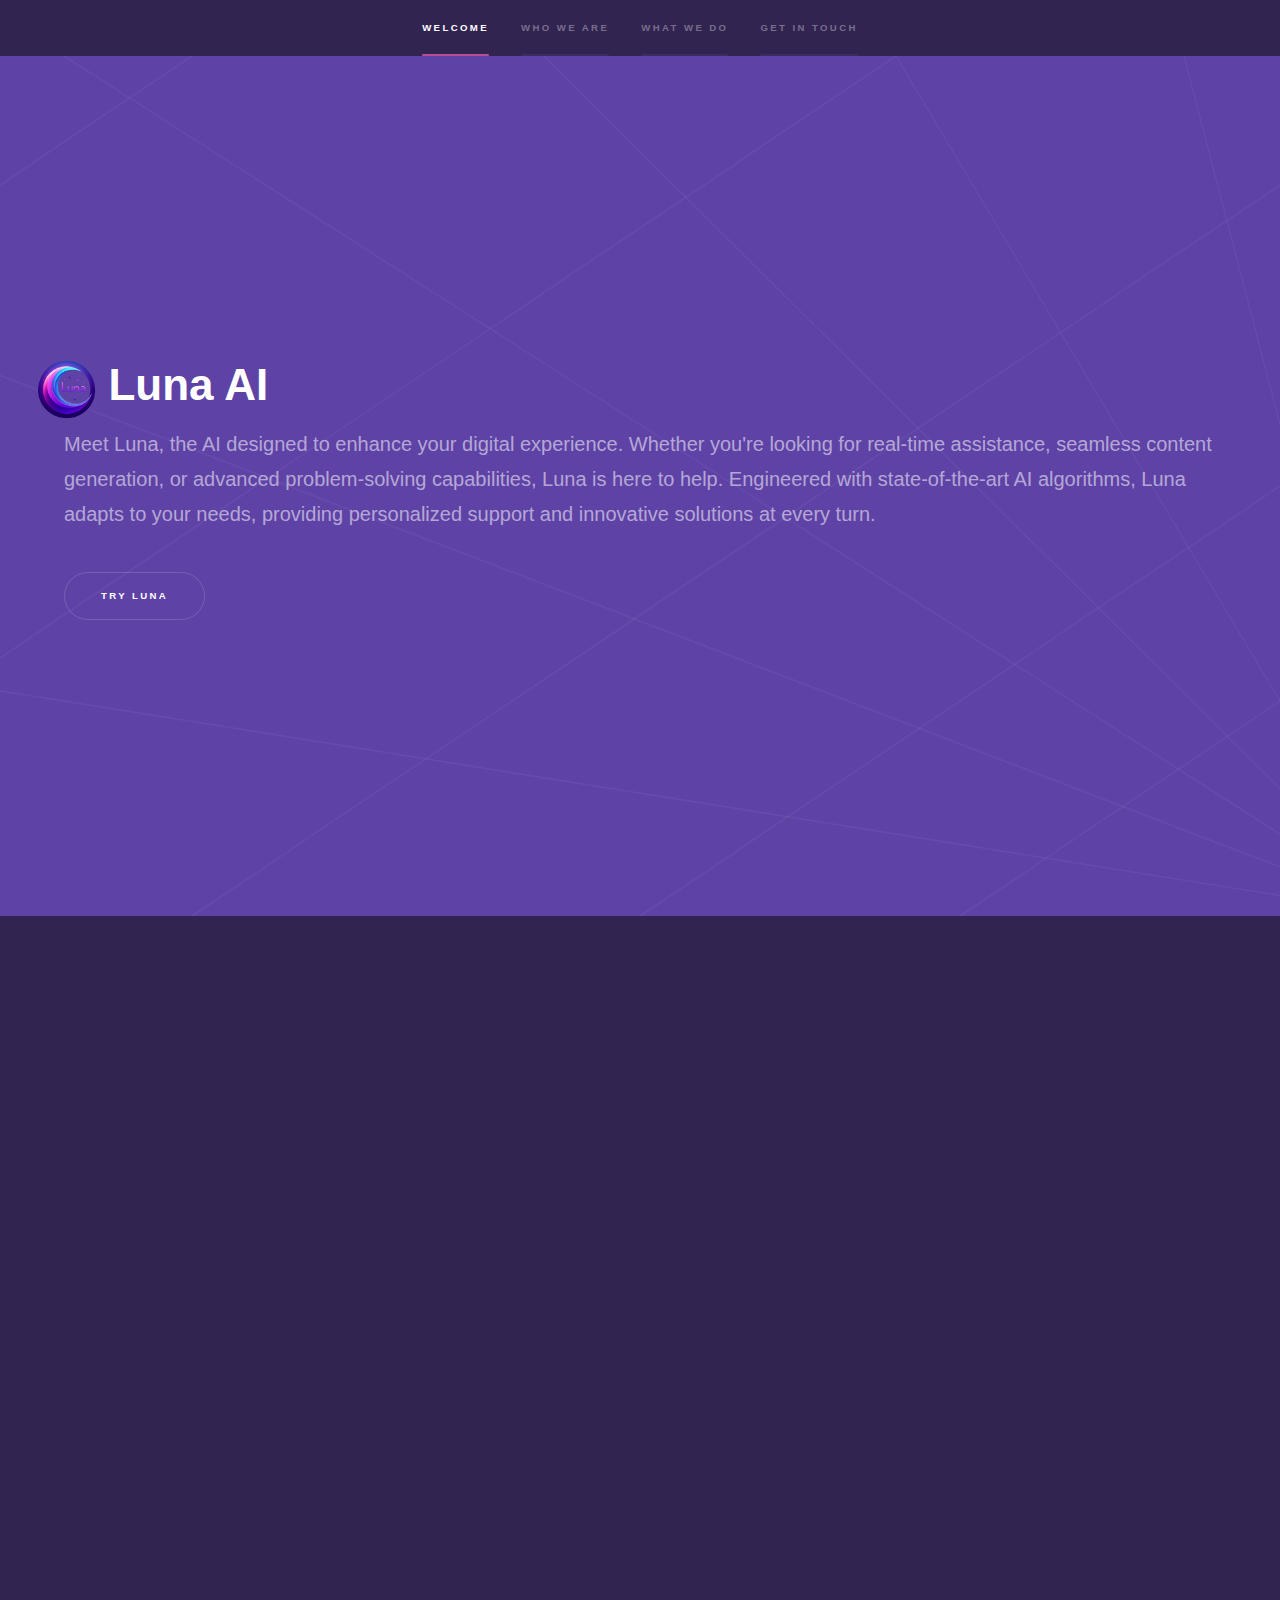
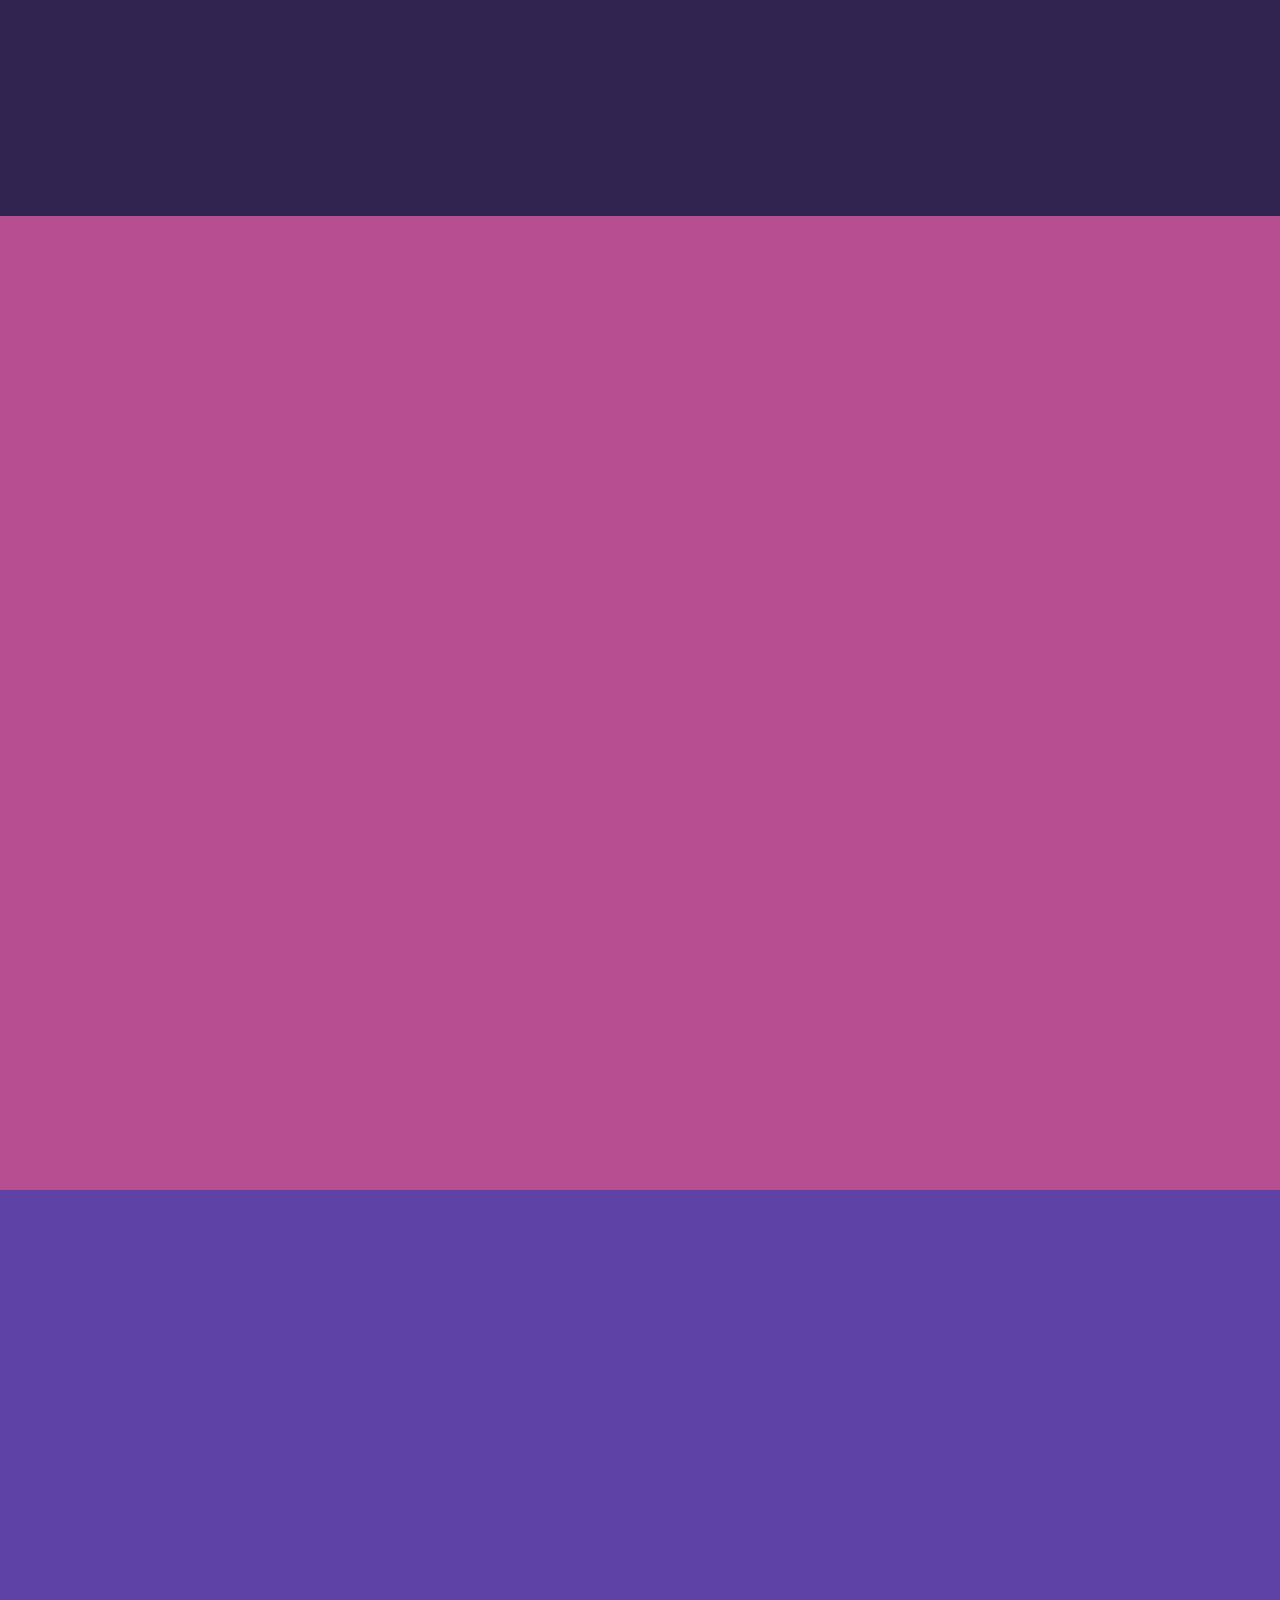
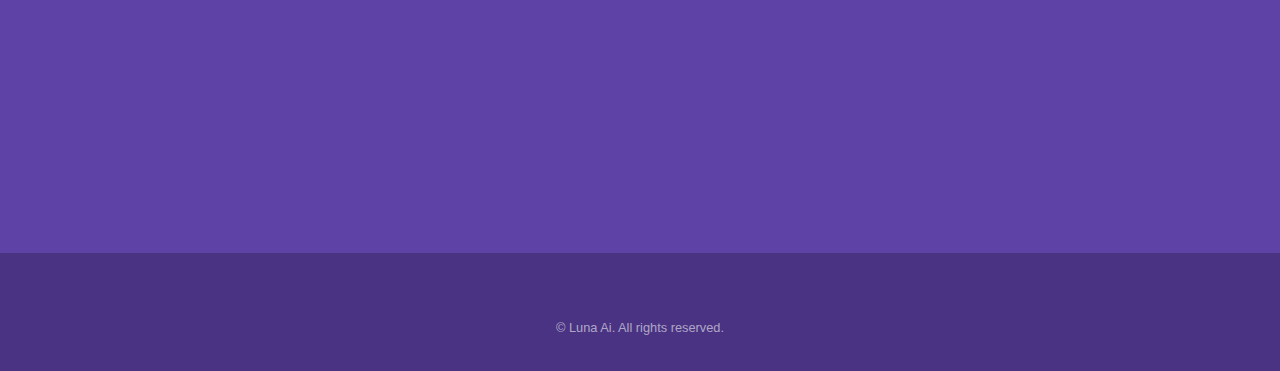
<file: index.html>
<!DOCTYPE HTML>
<html>
	<head>
		<title>Luna</title>
		<meta charset="utf-8" />
		<meta name="viewport" content="width=device-width, initial-scale=1, user-scalable=no" />
		<link rel="stylesheet" href="assets/css/main.css" />
		<noscript><link rel="stylesheet" href="assets/css/noscript.css" /></noscript>
		<link rel="icon" type="image/png" href="images/Luna_favicon.jpg" />
	</head>
	<body class="is-preload">

		<!-- Sidebar -->
			<section id="sidebar">
				<div class="inner">
					<nav>
						<ul>
							<li><a href="#intro">Welcome</a></li>
							<li><a href="#one">Who we are</a></li>
							<li><a href="#two">What we do</a></li>
							<li><a href="#three">Get in touch</a></li>
						</ul>
					</nav>
				</div>
			</section>

		<!-- Wrapper -->
			<div id="wrapper">

				<!-- Intro -->
					<section id="intro" class="wrapper style1 fullscreen fade-up">
						<div class="inner">
							<div class="inner" style="margin-left: -20px;"></div>
							<div style="display: flex; align-items: center;"></div>
							<img src="images/Luna_Main_Logo-removebg-preview.png" alt="Luna AI Logo" style="height: 75px; margin-left: -35px; vertical-align: top;">
							<h1 style="display: inline; margin: 0;">Luna AI</h1>
							<p>Meet Luna, the AI designed to enhance your digital experience. Whether you're looking for 
								real-time assistance, seamless content generation, or advanced problem-solving capabilities, 
								Luna is here to help. Engineered with state-of-the-art AI algorithms, Luna adapts to your needs, 
								providing personalized support and innovative solutions at every turn.</p>
							<ul class="actions">
								<li><a href="https://chat.thelunai.com" class="button scrolly">Try Luna</a></li>
							</ul>
						</div>
					</section>

				<!-- One -->
					<!-- <section id="one" class="wrapper style2 spotlights">
						<section>
							<a href="#" class="image"><img src="images/driven_by_innovation.webp" alt="" data-position="center center" /></a>
							<div class="content">
								<div class="inner">
									<h2>Driven by Innovation</h2>
									<p>At Luna AI, we believe in the transformative power of technology. We’re a team of creators, 
										engineers, and visionaries committed to making digital interactions smarter, faster, and more 
										intuitive. Our mission is to empower individuals and businesses by making advanced AI 
										accessible, reliable, and responsive.</p> -->
									<!-- <ul class="actions">
										<li><a href="generic.html" class="button">Learn more</a></li>
									</ul> -->
								<!-- </div>
							</div>
						</section>
						<section>
							<a href="#" class="image"><img src="images/passion_for_progress.jpg" alt="" data-position="top center" /></a>
							<div class="content">
								<div class="inner">
									<h2>A Passion for Progress</h2>
									<p>Luna AI was born from a passion for pushing boundaries. We’re dedicated to building AI 
										that goes beyond simple tasks, creating a digital companion that learns, adapts, and 
										grows with you. With Luna, we’re committed to redefining what’s possible in the world 
										of intelligent assistance.</p> -->
									<!-- <ul class="actions">
										<li><a href="generic.html" class="button">Learn more</a></li>
									</ul> -->
								<!-- </div>
							</div>
						</section>
						<section>
							<a href="#" class="image"><img src="images/bringing_Ai_to_life.jpg" alt="" data-position="25% 25%" /></a>
							<div class="content">
								<div class="inner">
									<h2>Bringing AI to Life</h2>
									<p>Our team at Luna AI is redefining what it means to have an AI assistant. More than just 
										software, Luna is built with personality, intelligence, and adaptability, designed to 
										make your life easier and more efficient. Join us as we continue to shape the future of 
										digital assistance.</p> -->
									<!-- <ul class="actions">
										<li><a href="generic.html" class="button">Learn more</a></li>
									</ul> -->
								<!-- </div>
							</div>
						</section>
					</section> -->
					
					<section id="scroll-section" class="wrapper">
						<div class="content-section overlay1">
							<div class="overlay">Driven by Innovation</div>
							<p>At Luna AI, we believe in the transformative power of technology. We’re a team of creators, engineers, and visionaries committed to making digital interactions smarter, faster, and more intuitive. Our mission is to empower individuals and businesses by making advanced AI accessible, reliable, and responsive.</p>
						</div>
					
						<div class="content-section overlay2">
							<div class="overlay">A Passion for Progress</div>
							<p>Luna AI was born from a passion for pushing boundaries. We’re dedicated to building AI that goes beyond simple tasks, creating a digital companion that learns, adapts, and grows with you. With Luna, we’re committed to redefining what’s possible in the world of intelligent assistance.</p>
						</div>
					
						<div class="content-section overlay3">
							<div class="overlay">Bringing AI to Life</div>
							<p>Our team at Luna AI is redefining what it means to have an AI assistant. More than just software, Luna is built with personality, intelligence, and adaptability, designed to make your life easier and more efficient. Join us as we continue to shape the future of digital assistance.</p>
						</div>
					</section>
					

				<!-- Two -->
					<section id="two" class="wrapper style3 fade-up">
						<div class="inner">
							<h2>What we do</h2>
							<p>At Luna AI, we go beyond traditional AI. From personalized assistance to advanced data privacy, 
								Luna is designed to be your all-in-one digital companion. Explore our core functionalities below 
								and discover how Luna is reshaping the digital experience.</p>
							<div class="features">
								<section>
									<span class="icon solid major fa-code"></span>
									<h3>Natural Language Processing</h3>
									<p>Luna understands you. Using advanced NLP techniques, Luna can comprehend context, emotions, 
										and intent, allowing for natural and meaningful interactions tailored to your needs.</p>
								</section>
								<section>
									<span class="icon solid major fa-lock"></span>
									<h3>Data Privacy and Security</h3>
									<p>Your data, your rules. Luna employs cutting-edge encryption and privacy protocols, ensuring 
										your information is safe and secure, putting you in control of your digital footprint.</p>
								</section>
								<section>
									<span class="icon solid major fa-cog"></span>
									<h3>Time-Efficient Video Analysis</h3>
									<p>Luna transforms 10 hours of intensive video review into just 50 minutes of efficient work. 
										Spend less time on routine tasks and more on impactful insights.</p>
								</section>
								<section>
									<span class="icon solid major fa-desktop"></span>
									<h3>Automated Scene Detection</h3>
									<p>Identify key scenes and moments automatically. Luna’s AI algorithms analyze content to find 
										important segments, helping you focus on what matters most.</p>
								</section>
								<section>
									<span class="icon solid major fa-link"></span>
									<h3>Advanced Object Recognition</h3>
									<p>Luna can identify objects, actions, and faces within videos, providing comprehensive analysis 
										for content creators, analysts, and businesses alike.</p>
								</section>
								<section>
									<span class="icon major fa-gem"></span>
									<h3>Intelligent Summarization</h3>
									<p>Get the full picture without the full playtime. Luna condenses long videos into concise 
										summaries, delivering the highlights while you skip the filler.</p>
								</section>
							</div>
							<!-- <ul class="actions">
								<li><a href="generic.html" class="button">Learn more</a></li>
							</ul> -->
						</div>
					</section>

				<!-- Three -->
					<section id="three" class="wrapper style1 fade-up">
						<div class="inner">
							<h2>Get in touch</h2>
							<p>We’d love to hear from you! Whether you have questions about Luna AI, need assistance, 
								or just want to explore how Luna can support your projects, feel free to reach out.</p>
							<div class="split style1">
								<section>
									<form method="post" action="https://formspree.io/f/mqakpvjr">
										<div class="fields">
											<div class="field half">
												<label for="name">Name</label>
												<input type="text" name="name" id="name" />
											</div>
											<div class="field half">
												<label for="email">Email</label>
												<input type="text" name="email" id="email" />
											</div>
											<div class="field">
												<label for="message">Message</label>
												<textarea name="message" id="message" rows="5"></textarea>
											</div>
										</div>
										<ul class="actions">
											<li><a href="" class="button submit">Send Message</a></li>
										</ul>
									</form>
								</section>
								<section>
									<ul class="contact">
										<!-- <li>
											<h3>Address</h3>
											<span>12345 Somewhere Road #654<br />
											Nashville, TN 00000-0000<br />
											USA</span>
										</li> -->
										<li>
											<h3>Email</h3>
											<a href="#">help@lunai.com</a>
										</li>
										<!-- <li>
											<h3>Phone</h3>
											<span>(000) 000-0000</span>
										</li> -->
										<li>
											<h3>Social</h3>
											<ul class="icons">
												<li><a href="#" class="icon brands fa-twitter"><span class="label">Twitter</span></a></li>
												<!-- <li><a href="#" class="icon brands fa-facebook-f"><span class="label">Facebook</span></a></li> -->
												<!-- <li><a href="#" class="icon brands fa-github"><span class="label">GitHub</span></a></li> -->
												<li><a href="#" class="icon brands fa-instagram"><span class="label">Instagram</span></a></li>
												<li><a href="#" class="icon brands fa-linkedin-in"><span class="label">LinkedIn</span></a></li>
											</ul>
										</li>
									</ul>
								</section>
							</div>
						</div>
					</section>

			</div>

		<!-- Footer -->
			<footer id="footer" class="wrapper style1-alt" style="display: flex; justify-content: center; align-items: center;">
				<div class="inner">
					<ul class="menu" style="list-style: none; padding: 0; margin: 0;">
						<li>&copy; Luna Ai. All rights reserved.</li>
					</ul>
				</div>
			</footer>

		<!-- Scripts -->
			<script src="assets/js/jquery.min.js"></script>
			<script src="assets/js/jquery.scrollex.min.js"></script>
			<script src="assets/js/jquery.scrolly.min.js"></script>
			<script src="assets/js/browser.min.js"></script>
			<script src="assets/js/breakpoints.min.js"></script>
			<script src="assets/js/util.js"></script>
			<script src="assets/js/main.js"></script>

			<script>
				window.addEventListener("scroll", () => {
					const scrollPosition = window.scrollY;
					const windowHeight = window.innerHeight;
			
					// Get all content sections
					const sections = document.querySelectorAll(".content-section");
			
					// Remove visible class from all sections
					sections.forEach(section => section.classList.remove("visible"));
			
					// Show the relevant section based on scroll position
					if (scrollPosition < windowHeight) {
						sections[0].classList.add("visible");
					} else if (scrollPosition >= windowHeight && scrollPosition < 2 * windowHeight) {
						sections[1].classList.add("visible");
					} else if (scrollPosition >= 2 * windowHeight) {
						sections[2].classList.add("visible");
					}
				});
			</script>
			

	</body>
</html>
</file>
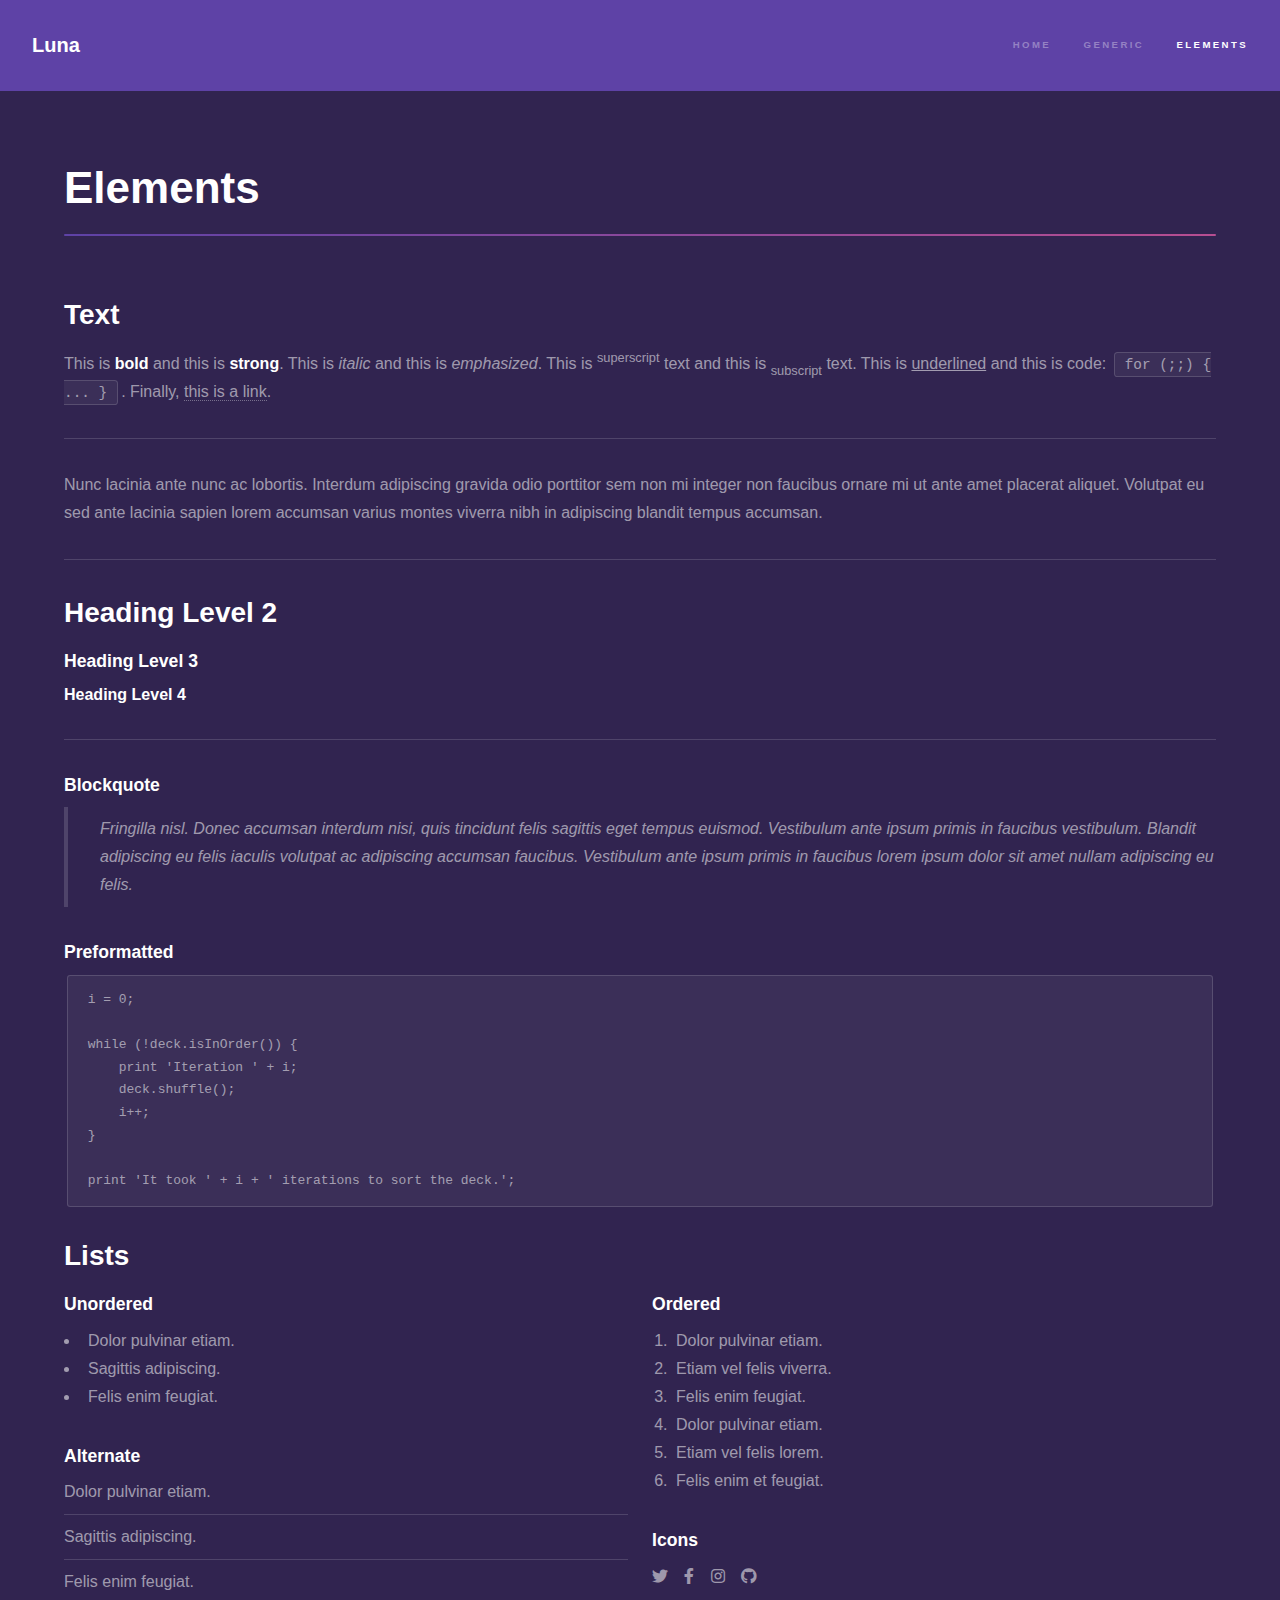
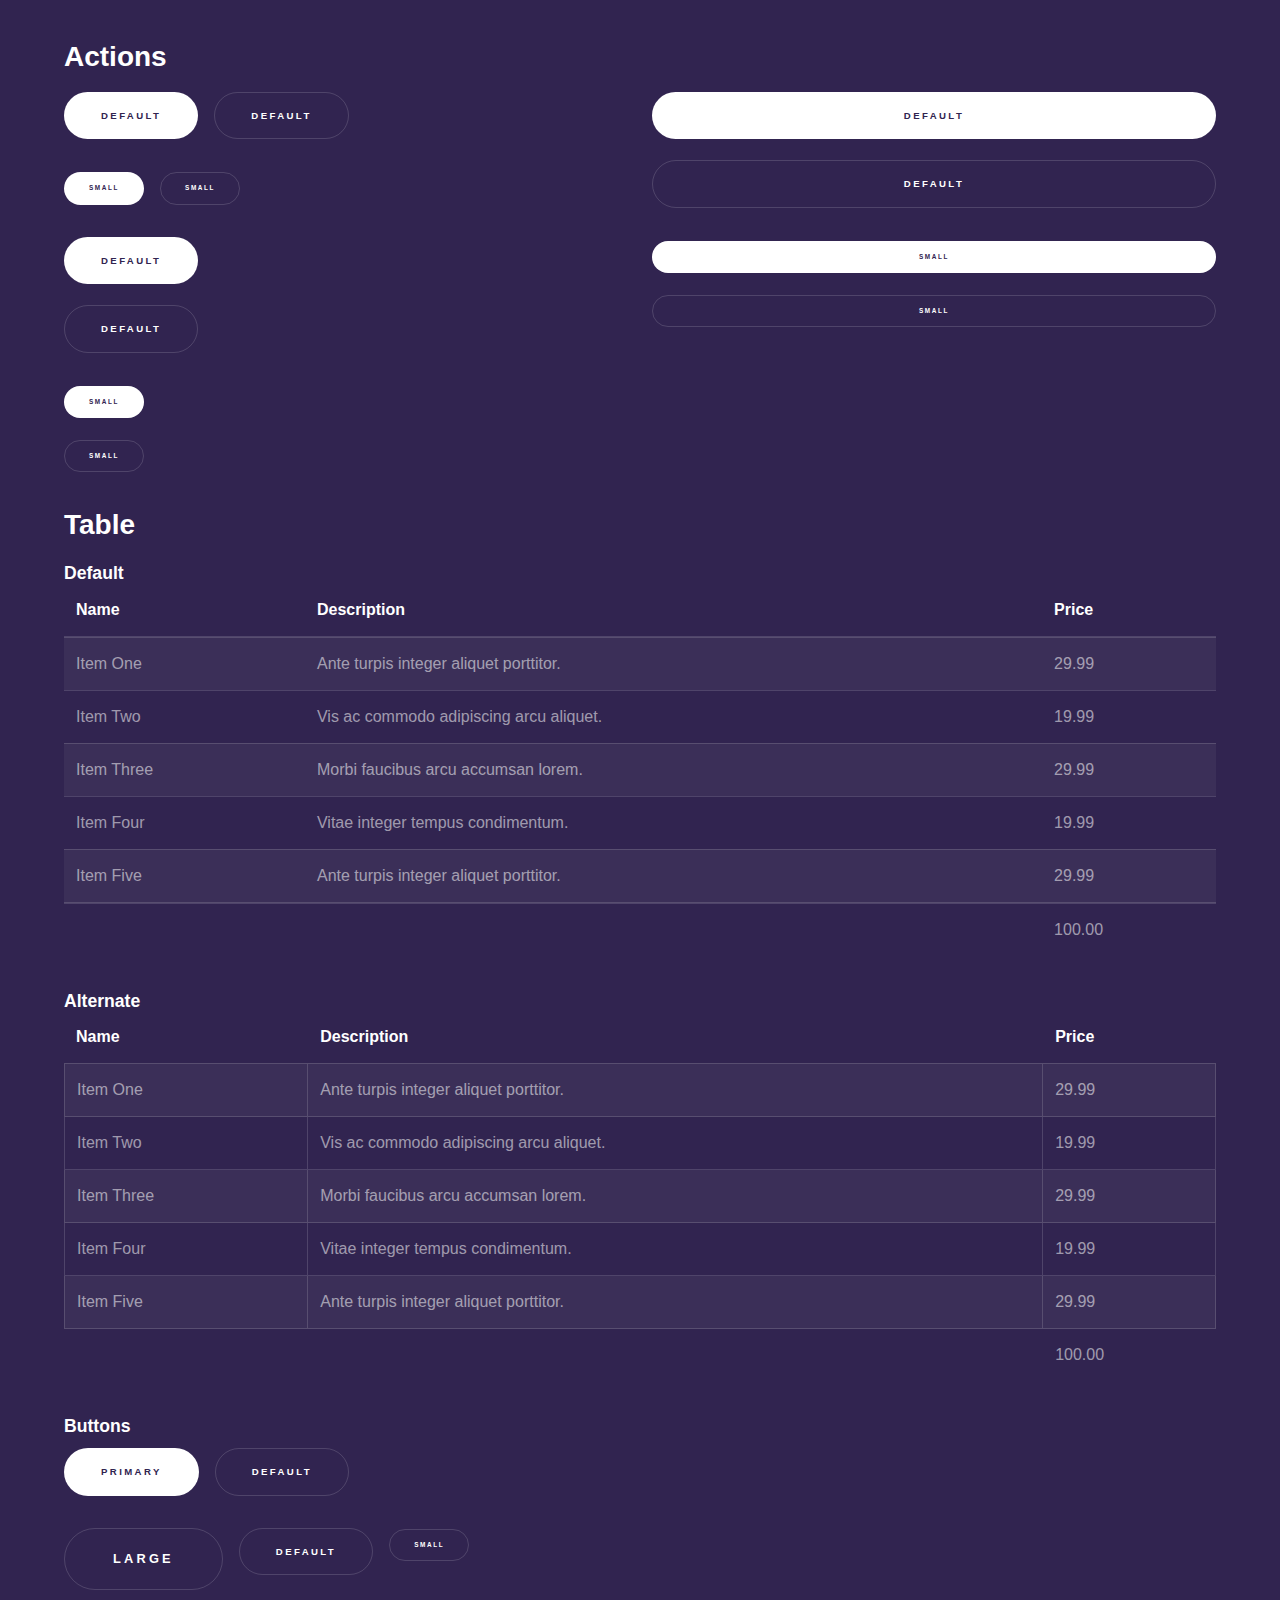
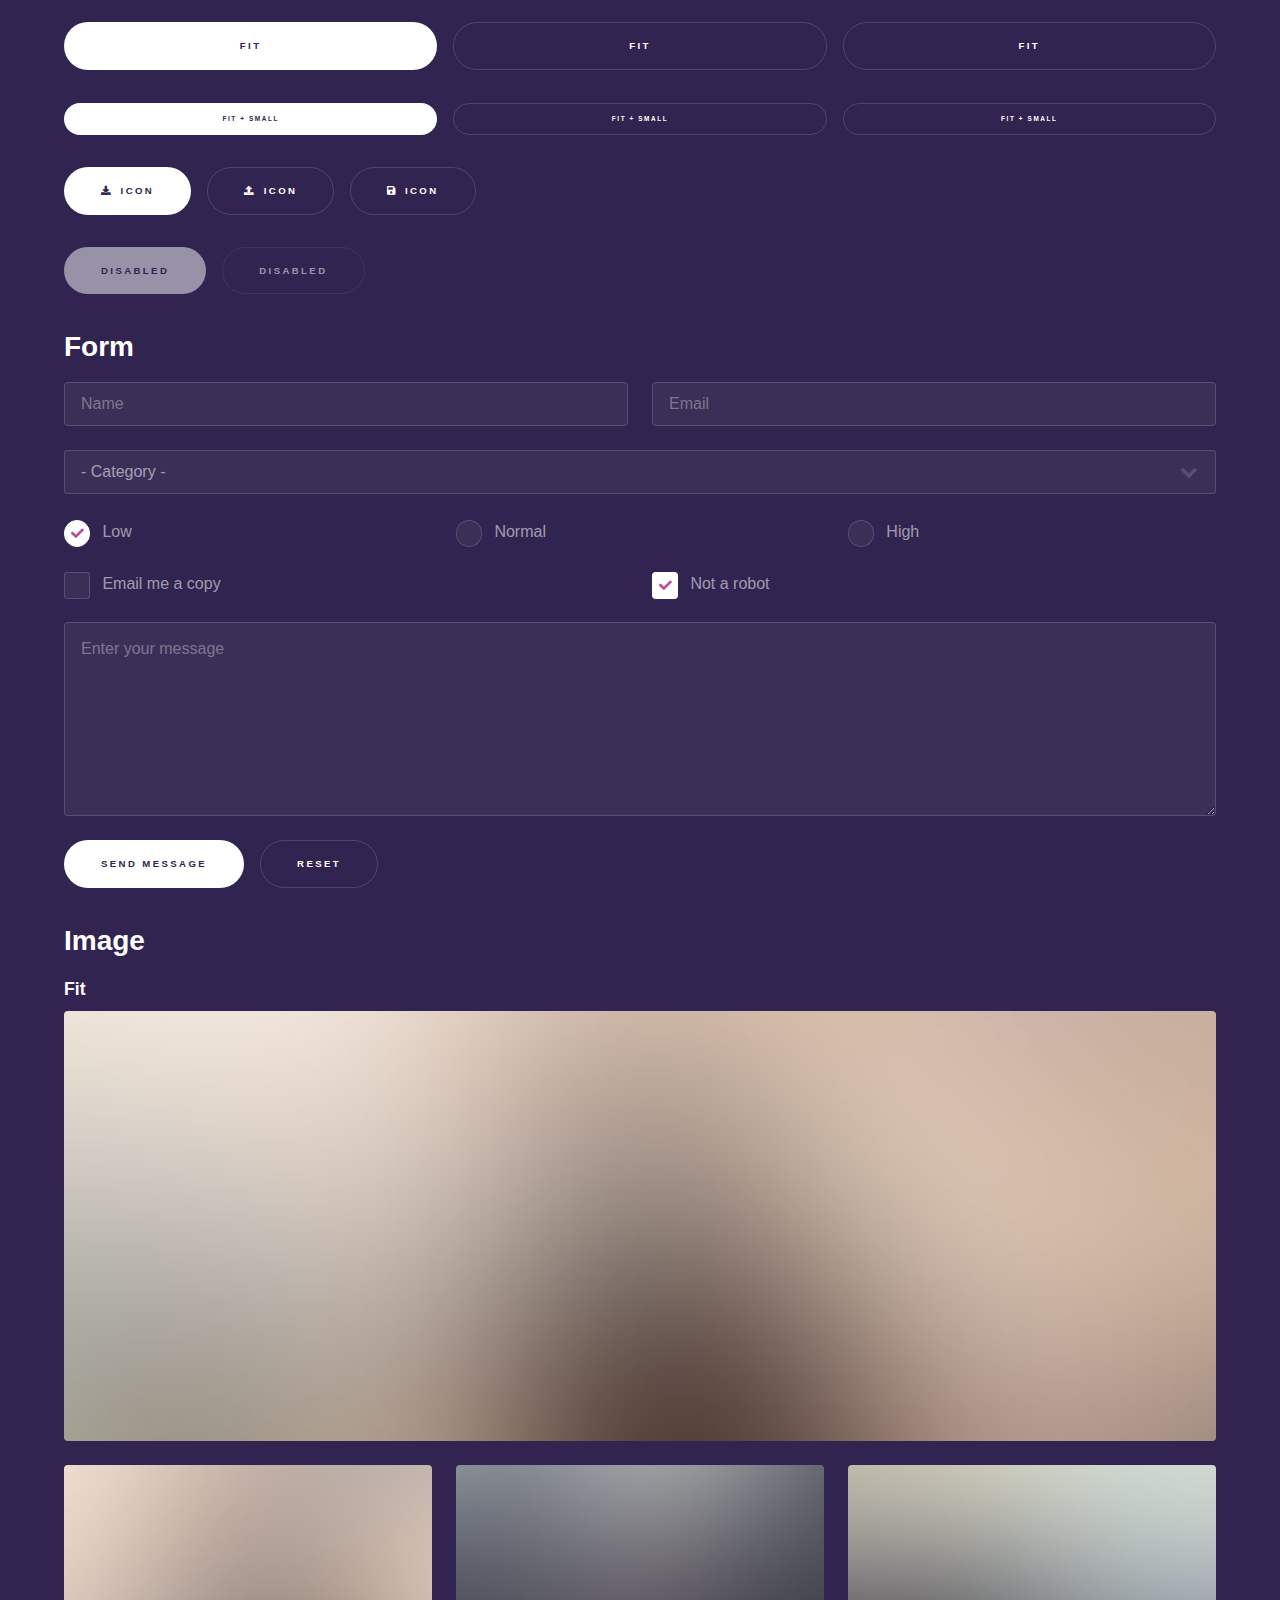
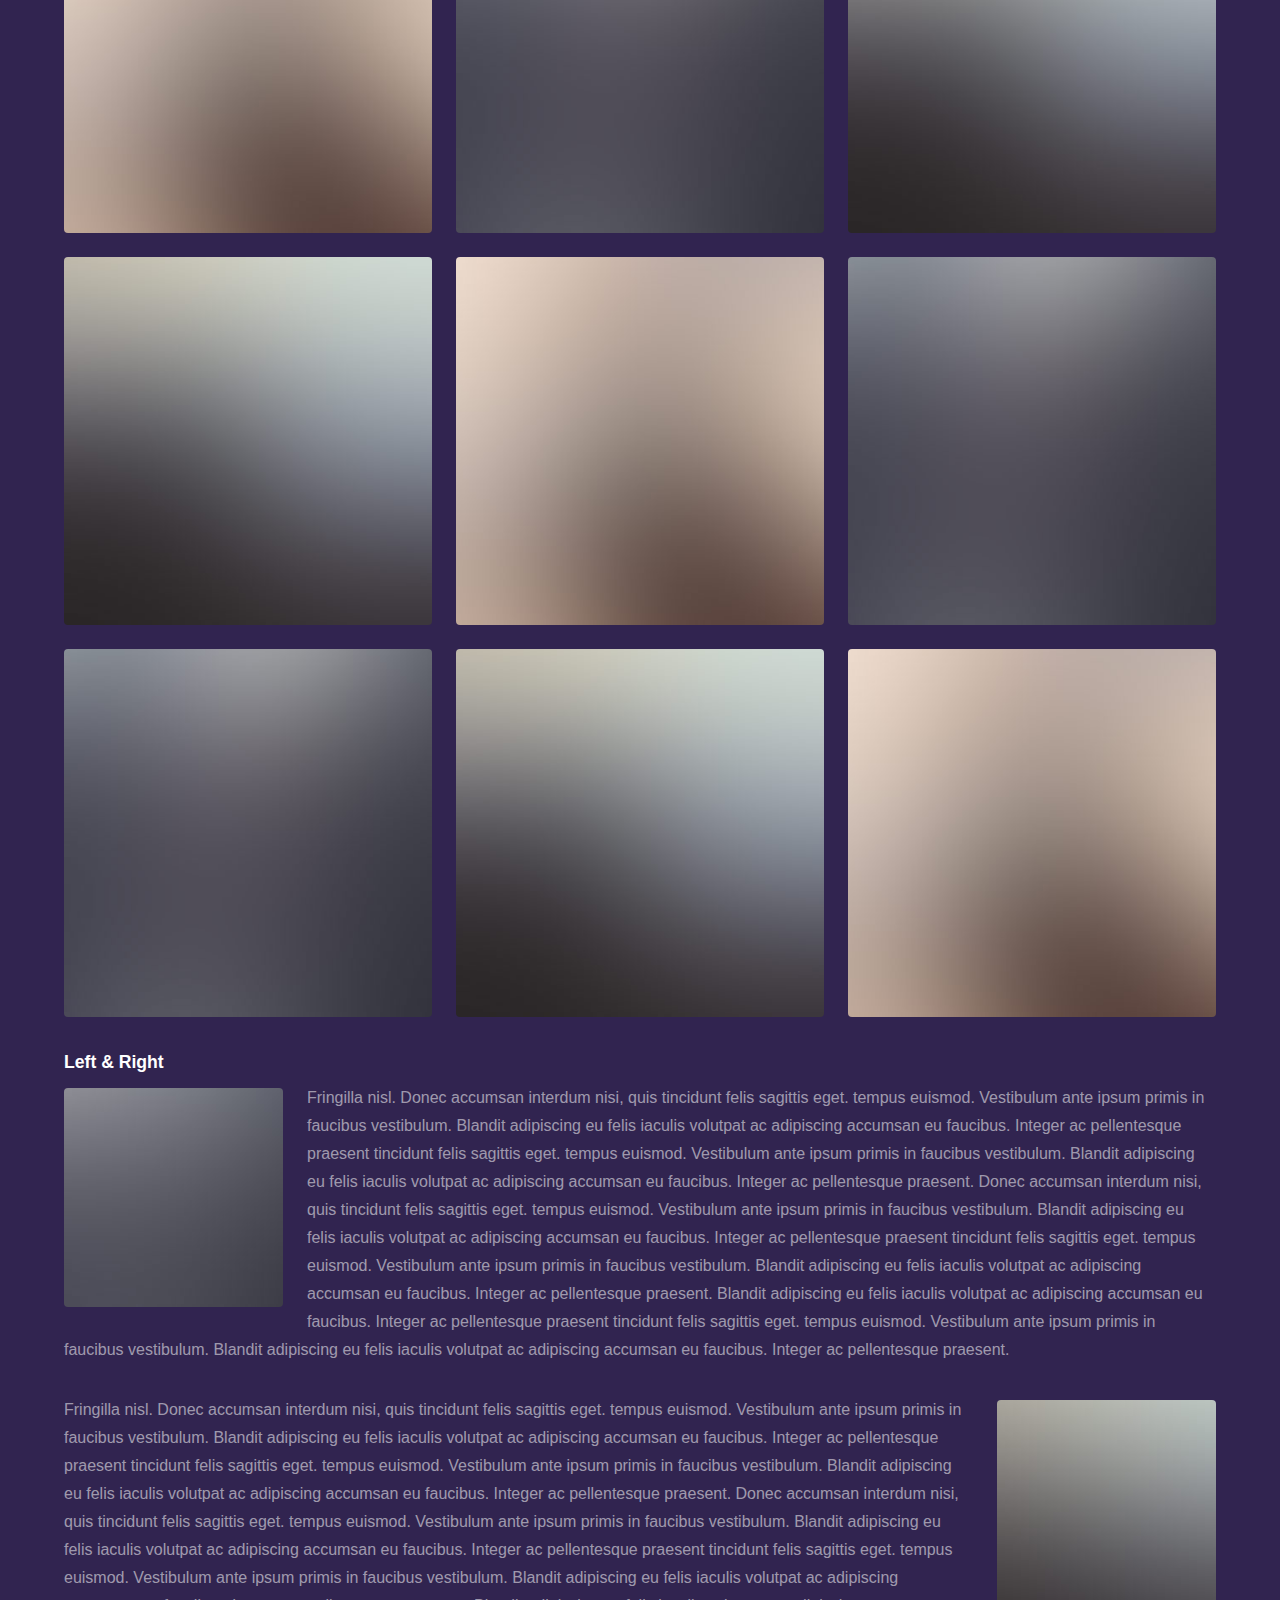
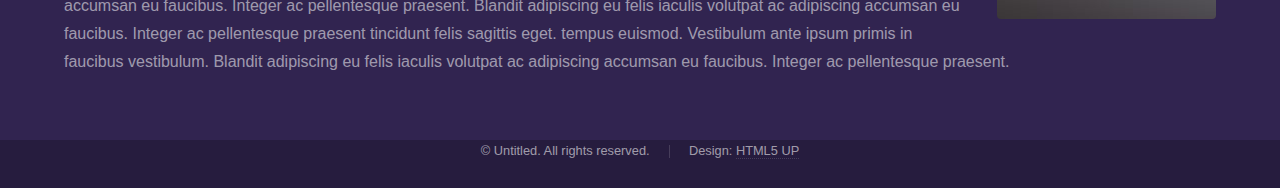
<file: elements.html>
<!DOCTYPE HTML>
<html>
	<head>
		<title>Luna</title>
		<meta charset="utf-8" />
		<meta name="viewport" content="width=device-width, initial-scale=1, user-scalable=no" />
		<link rel="stylesheet" href="assets/css/main.css" />
		<noscript><link rel="stylesheet" href="assets/css/noscript.css" /></noscript>
	</head>
	<body class="is-preload">

		<!-- Header -->
			<header id="header">
				<a href="index.html" class="title">Luna</a>
				<nav>
					<ul>
						<li><a href="index.html">Home</a></li>
						<li><a href="generic.html">Generic</a></li>
						<li><a href="elements.html"  class="active">Elements</a></li>
					</ul>
				</nav>
			</header>

		<!-- Wrapper -->
			<div id="wrapper">

				<!-- Main -->
					<section id="main" class="wrapper">
						<div class="inner">
							<h1 class="major">Elements</h1>

							<!-- Text -->
								<section>
									<h2>Text</h2>
									<p>This is <b>bold</b> and this is <strong>strong</strong>. This is <i>italic</i> and this is <em>emphasized</em>.
									This is <sup>superscript</sup> text and this is <sub>subscript</sub> text.
									This is <u>underlined</u> and this is code: <code>for (;;) { ... }</code>. Finally, <a href="#">this is a link</a>.</p>
									<hr />
									<p>Nunc lacinia ante nunc ac lobortis. Interdum adipiscing gravida odio porttitor sem non mi integer non faucibus ornare mi ut ante amet placerat aliquet. Volutpat eu sed ante lacinia sapien lorem accumsan varius montes viverra nibh in adipiscing blandit tempus accumsan.</p>
									<hr />
									<h2>Heading Level 2</h2>
									<h3>Heading Level 3</h3>
									<h4>Heading Level 4</h4>
									<hr />
									<h3>Blockquote</h3>
									<blockquote>Fringilla nisl. Donec accumsan interdum nisi, quis tincidunt felis sagittis eget tempus euismod. Vestibulum ante ipsum primis in faucibus vestibulum. Blandit adipiscing eu felis iaculis volutpat ac adipiscing accumsan faucibus. Vestibulum ante ipsum primis in faucibus lorem ipsum dolor sit amet nullam adipiscing eu felis.</blockquote>
									<h3>Preformatted</h3>
									<pre><code>i = 0;

while (!deck.isInOrder()) {
    print 'Iteration ' + i;
    deck.shuffle();
    i++;
}

print 'It took ' + i + ' iterations to sort the deck.';</code></pre>
								</section>

							<!-- Lists -->
								<section>
									<h2>Lists</h2>
									<div class="row">
										<div class="col-6 col-12-medium">
											<h3>Unordered</h3>
											<ul>
												<li>Dolor pulvinar etiam.</li>
												<li>Sagittis adipiscing.</li>
												<li>Felis enim feugiat.</li>
											</ul>
											<h3>Alternate</h3>
											<ul class="alt">
												<li>Dolor pulvinar etiam.</li>
												<li>Sagittis adipiscing.</li>
												<li>Felis enim feugiat.</li>
											</ul>
										</div>
										<div class="col-6 col-12-medium">
											<h3>Ordered</h3>
											<ol>
												<li>Dolor pulvinar etiam.</li>
												<li>Etiam vel felis viverra.</li>
												<li>Felis enim feugiat.</li>
												<li>Dolor pulvinar etiam.</li>
												<li>Etiam vel felis lorem.</li>
												<li>Felis enim et feugiat.</li>
											</ol>
											<h3>Icons</h3>
											<ul class="icons">
												<li><a href="#" class="icon brands fa-twitter"><span class="label">Twitter</span></a></li>
												<li><a href="#" class="icon brands fa-facebook-f"><span class="label">Facebook</span></a></li>
												<li><a href="#" class="icon brands fa-instagram"><span class="label">Instagram</span></a></li>
												<li><a href="#" class="icon brands fa-github"><span class="label">Github</span></a></li>
											</ul>
										</div>
									</div>
									<h2>Actions</h2>
									<div class="row">
										<div class="col-6 col-12-medium">
											<ul class="actions">
												<li><a href="#" class="button primary">Default</a></li>
												<li><a href="#" class="button">Default</a></li>
											</ul>
											<ul class="actions small">
												<li><a href="#" class="button primary small">Small</a></li>
												<li><a href="#" class="button small">Small</a></li>
											</ul>
											<ul class="actions stacked">
												<li><a href="#" class="button primary">Default</a></li>
												<li><a href="#" class="button">Default</a></li>
											</ul>
											<ul class="actions stacked">
												<li><a href="#" class="button primary small">Small</a></li>
												<li><a href="#" class="button small">Small</a></li>
											</ul>
										</div>
										<div class="col-6 col-12-medium">
											<ul class="actions stacked">
												<li><a href="#" class="button primary fit">Default</a></li>
												<li><a href="#" class="button fit">Default</a></li>
											</ul>
											<ul class="actions stacked">
												<li><a href="#" class="button primary small fit">Small</a></li>
												<li><a href="#" class="button small fit">Small</a></li>
											</ul>
										</div>
									</div>
								</section>

							<!-- Table -->
								<section>
									<h2>Table</h2>
									<h3>Default</h3>
									<div class="table-wrapper">
										<table>
											<thead>
												<tr>
													<th>Name</th>
													<th>Description</th>
													<th>Price</th>
												</tr>
											</thead>
											<tbody>
												<tr>
													<td>Item One</td>
													<td>Ante turpis integer aliquet porttitor.</td>
													<td>29.99</td>
												</tr>
												<tr>
													<td>Item Two</td>
													<td>Vis ac commodo adipiscing arcu aliquet.</td>
													<td>19.99</td>
												</tr>
												<tr>
													<td>Item Three</td>
													<td> Morbi faucibus arcu accumsan lorem.</td>
													<td>29.99</td>
												</tr>
												<tr>
													<td>Item Four</td>
													<td>Vitae integer tempus condimentum.</td>
													<td>19.99</td>
												</tr>
												<tr>
													<td>Item Five</td>
													<td>Ante turpis integer aliquet porttitor.</td>
													<td>29.99</td>
												</tr>
											</tbody>
											<tfoot>
												<tr>
													<td colspan="2"></td>
													<td>100.00</td>
												</tr>
											</tfoot>
										</table>
									</div>

									<h3>Alternate</h3>
									<div class="table-wrapper">
										<table class="alt">
											<thead>
												<tr>
													<th>Name</th>
													<th>Description</th>
													<th>Price</th>
												</tr>
											</thead>
											<tbody>
												<tr>
													<td>Item One</td>
													<td>Ante turpis integer aliquet porttitor.</td>
													<td>29.99</td>
												</tr>
												<tr>
													<td>Item Two</td>
													<td>Vis ac commodo adipiscing arcu aliquet.</td>
													<td>19.99</td>
												</tr>
												<tr>
													<td>Item Three</td>
													<td> Morbi faucibus arcu accumsan lorem.</td>
													<td>29.99</td>
												</tr>
												<tr>
													<td>Item Four</td>
													<td>Vitae integer tempus condimentum.</td>
													<td>19.99</td>
												</tr>
												<tr>
													<td>Item Five</td>
													<td>Ante turpis integer aliquet porttitor.</td>
													<td>29.99</td>
												</tr>
											</tbody>
											<tfoot>
												<tr>
													<td colspan="2"></td>
													<td>100.00</td>
												</tr>
											</tfoot>
										</table>
									</div>
								</section>

							<!-- Buttons -->
								<section>
									<h3>Buttons</h3>
									<ul class="actions">
										<li><a href="#" class="button primary">Primary</a></li>
										<li><a href="#" class="button">Default</a></li>
									</ul>
									<ul class="actions">
										<li><a href="#" class="button large">Large</a></li>
										<li><a href="#" class="button">Default</a></li>
										<li><a href="#" class="button small">Small</a></li>
									</ul>
									<ul class="actions fit">
										<li><a href="#" class="button primary fit">Fit</a></li>
										<li><a href="#" class="button fit">Fit</a></li>
										<li><a href="#" class="button fit">Fit</a></li>
									</ul>
									<ul class="actions fit small">
										<li><a href="#" class="button primary fit small">Fit + Small</a></li>
										<li><a href="#" class="button fit small">Fit + Small</a></li>
										<li><a href="#" class="button fit small">Fit + Small</a></li>
									</ul>
									<ul class="actions">
										<li><a href="#" class="button primary icon solid fa-download">Icon</a></li>
										<li><a href="#" class="button icon solid fa-upload">Icon</a></li>
										<li><a href="#" class="button icon solid fa-save">Icon</a></li>
									</ul>
									<ul class="actions">
										<li><span class="button primary disabled">Disabled</span></li>
										<li><span class="button disabled">Disabled</span></li>
									</ul>
								</section>

							<!-- Form -->
								<section>
									<h2>Form</h2>
									<form method="post" action="#">
										<div class="row gtr-uniform">
											<div class="col-6 col-12-xsmall">
												<input type="text" name="demo-name" id="demo-name" value="" placeholder="Name" />
											</div>
											<div class="col-6 col-12-xsmall">
												<input type="email" name="demo-email" id="demo-email" value="" placeholder="Email" />
											</div>
											<div class="col-12">
												<select name="demo-category" id="demo-category">
													<option value="">- Category -</option>
													<option value="1">Manufacturing</option>
													<option value="1">Shipping</option>
													<option value="1">Administration</option>
													<option value="1">Human Resources</option>
												</select>
											</div>
											<div class="col-4 col-12-small">
												<input type="radio" id="demo-priority-low" name="demo-priority" checked>
												<label for="demo-priority-low">Low</label>
											</div>
											<div class="col-4 col-12-small">
												<input type="radio" id="demo-priority-normal" name="demo-priority">
												<label for="demo-priority-normal">Normal</label>
											</div>
											<div class="col-4 col-12-small">
												<input type="radio" id="demo-priority-high" name="demo-priority">
												<label for="demo-priority-high">High</label>
											</div>
											<div class="col-6 col-12-small">
												<input type="checkbox" id="demo-copy" name="demo-copy">
												<label for="demo-copy">Email me a copy</label>
											</div>
											<div class="col-6 col-12-small">
												<input type="checkbox" id="demo-human" name="demo-human" checked>
												<label for="demo-human">Not a robot</label>
											</div>
											<div class="col-12">
												<textarea name="demo-message" id="demo-message" placeholder="Enter your message" rows="6"></textarea>
											</div>
											<div class="col-12">
												<ul class="actions">
													<li><input type="submit" value="Send Message" class="primary" /></li>
													<li><input type="reset" value="Reset" /></li>
												</ul>
											</div>
										</div>
									</form>
								</section>

							<!-- Image -->
								<section>
									<h2>Image</h2>
									<h3>Fit</h3>
									<div class="box alt">
										<div class="row gtr-uniform">
											<div class="col-12"><span class="image fit"><img src="images/pic04.jpg" alt="" /></span></div>
											<div class="col-4"><span class="image fit"><img src="images/pic01.jpg" alt="" /></span></div>
											<div class="col-4"><span class="image fit"><img src="images/pic02.jpg" alt="" /></span></div>
											<div class="col-4"><span class="image fit"><img src="images/pic03.jpg" alt="" /></span></div>
											<div class="col-4"><span class="image fit"><img src="images/pic03.jpg" alt="" /></span></div>
											<div class="col-4"><span class="image fit"><img src="images/pic01.jpg" alt="" /></span></div>
											<div class="col-4"><span class="image fit"><img src="images/pic02.jpg" alt="" /></span></div>
											<div class="col-4"><span class="image fit"><img src="images/pic02.jpg" alt="" /></span></div>
											<div class="col-4"><span class="image fit"><img src="images/pic03.jpg" alt="" /></span></div>
											<div class="col-4"><span class="image fit"><img src="images/pic01.jpg" alt="" /></span></div>
										</div>
									</div>
									<h3>Left &amp; Right</h3>
									<p><span class="image left"><img src="images/pic05.jpg" alt="" /></span>Fringilla nisl. Donec accumsan interdum nisi, quis tincidunt felis sagittis eget. tempus euismod. Vestibulum ante ipsum primis in faucibus vestibulum. Blandit adipiscing eu felis iaculis volutpat ac adipiscing accumsan eu faucibus. Integer ac pellentesque praesent tincidunt felis sagittis eget. tempus euismod. Vestibulum ante ipsum primis in faucibus vestibulum. Blandit adipiscing eu felis iaculis volutpat ac adipiscing accumsan eu faucibus. Integer ac pellentesque praesent. Donec accumsan interdum nisi, quis tincidunt felis sagittis eget. tempus euismod. Vestibulum ante ipsum primis in faucibus vestibulum. Blandit adipiscing eu felis iaculis volutpat ac adipiscing accumsan eu faucibus. Integer ac pellentesque praesent tincidunt felis sagittis eget. tempus euismod. Vestibulum ante ipsum primis in faucibus vestibulum. Blandit adipiscing eu felis iaculis volutpat ac adipiscing accumsan eu faucibus. Integer ac pellentesque praesent. Blandit adipiscing eu felis iaculis volutpat ac adipiscing accumsan eu faucibus. Integer ac pellentesque praesent tincidunt felis sagittis eget. tempus euismod. Vestibulum ante ipsum primis in faucibus vestibulum. Blandit adipiscing eu felis iaculis volutpat ac adipiscing accumsan eu faucibus. Integer ac pellentesque praesent.</p>
									<p><span class="image right"><img src="images/pic06.jpg" alt="" /></span>Fringilla nisl. Donec accumsan interdum nisi, quis tincidunt felis sagittis eget. tempus euismod. Vestibulum ante ipsum primis in faucibus vestibulum. Blandit adipiscing eu felis iaculis volutpat ac adipiscing accumsan eu faucibus. Integer ac pellentesque praesent tincidunt felis sagittis eget. tempus euismod. Vestibulum ante ipsum primis in faucibus vestibulum. Blandit adipiscing eu felis iaculis volutpat ac adipiscing accumsan eu faucibus. Integer ac pellentesque praesent. Donec accumsan interdum nisi, quis tincidunt felis sagittis eget. tempus euismod. Vestibulum ante ipsum primis in faucibus vestibulum. Blandit adipiscing eu felis iaculis volutpat ac adipiscing accumsan eu faucibus. Integer ac pellentesque praesent tincidunt felis sagittis eget. tempus euismod. Vestibulum ante ipsum primis in faucibus vestibulum. Blandit adipiscing eu felis iaculis volutpat ac adipiscing accumsan eu faucibus. Integer ac pellentesque praesent. Blandit adipiscing eu felis iaculis volutpat ac adipiscing accumsan eu faucibus. Integer ac pellentesque praesent tincidunt felis sagittis eget. tempus euismod. Vestibulum ante ipsum primis in faucibus vestibulum. Blandit adipiscing eu felis iaculis volutpat ac adipiscing accumsan eu faucibus. Integer ac pellentesque praesent.</p>
								</section>

						</div>
					</section>

			</div>

		<!-- Footer -->
			<footer id="footer" class="wrapper alt">
				<div class="inner">
					<ul class="menu">
						<li>&copy; Untitled. All rights reserved.</li><li>Design: <a href="http://html5up.net">HTML5 UP</a></li>
					</ul>
				</div>
			</footer>

		<!-- Scripts -->
			<script src="assets/js/jquery.min.js"></script>
			<script src="assets/js/jquery.scrollex.min.js"></script>
			<script src="assets/js/jquery.scrolly.min.js"></script>
			<script src="assets/js/browser.min.js"></script>
			<script src="assets/js/breakpoints.min.js"></script>
			<script src="assets/js/util.js"></script>
			<script src="assets/js/main.js"></script>

	</body>
</html>
</file>
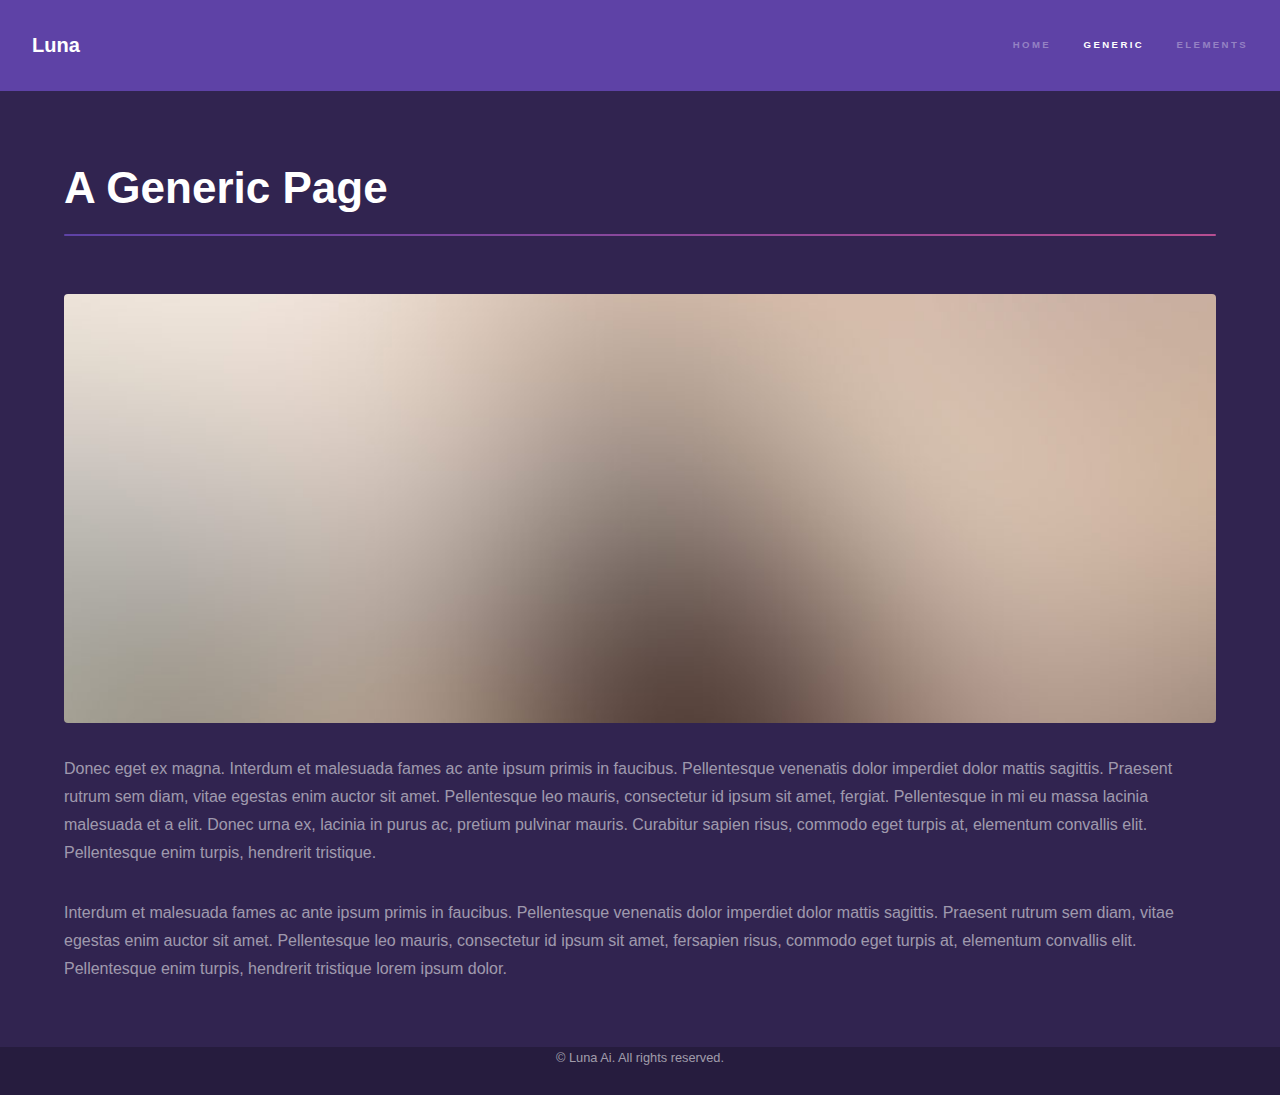
<file: generic.html>
<!DOCTYPE HTML>
<html>
	<head>
		<title>Luna</title>
		<meta charset="utf-8" />
		<meta name="viewport" content="width=device-width, initial-scale=1, user-scalable=no" />
		<link rel="stylesheet" href="assets/css/main.css" />
		<noscript><link rel="stylesheet" href="assets/css/noscript.css" /></noscript>
	</head>
	<body class="is-preload">

		<!-- Header -->
			<header id="header">
				<a href="index.html" class="title">Luna</a>
				<nav>
					<ul>
						<li><a href="index.html">Home</a></li>
						<li><a href="generic.html" class="active">Generic</a></li>
						<li><a href="elements.html">Elements</a></li>
					</ul>
				</nav>
			</header>

		<!-- Wrapper -->
			<div id="wrapper">

				<!-- Main -->
					<section id="main" class="wrapper">
						<div class="inner">
							<h1 class="major">A Generic Page</h1>
							<span class="image fit"><img src="images/pic04.jpg" alt="" /></span>
							<p>Donec eget ex magna. Interdum et malesuada fames ac ante ipsum primis in faucibus. Pellentesque venenatis dolor imperdiet dolor mattis sagittis. Praesent rutrum sem diam, vitae egestas enim auctor sit amet. Pellentesque leo mauris, consectetur id ipsum sit amet, fergiat. Pellentesque in mi eu massa lacinia malesuada et a elit. Donec urna ex, lacinia in purus ac, pretium pulvinar mauris. Curabitur sapien risus, commodo eget turpis at, elementum convallis elit. Pellentesque enim turpis, hendrerit tristique.</p>
							<p>Interdum et malesuada fames ac ante ipsum primis in faucibus. Pellentesque venenatis dolor imperdiet dolor mattis sagittis. Praesent rutrum sem diam, vitae egestas enim auctor sit amet. Pellentesque leo mauris, consectetur id ipsum sit amet, fersapien risus, commodo eget turpis at, elementum convallis elit. Pellentesque enim turpis, hendrerit tristique lorem ipsum dolor.</p>
						</div>
					</section>

			</div>

		<!-- Footer -->
			<footer id="footer" class="wrapper alt">
				<div class="inner">
					<ul class="menu">
						<li>&copy; Luna Ai. All rights reserved.</li>
					</ul>
				</div>
			</footer>

		<!-- Scripts -->
			<script src="assets/js/jquery.min.js"></script>
			<script src="assets/js/jquery.scrollex.min.js"></script>
			<script src="assets/js/jquery.scrolly.min.js"></script>
			<script src="assets/js/browser.min.js"></script>
			<script src="assets/js/breakpoints.min.js"></script>
			<script src="assets/js/util.js"></script>
			<script src="assets/js/main.js"></script>

	</body>
</html>
</file>
<file: assets/css/noscript.css>
/*
	Hyperspace by HTML5 UP
	html5up.net | @ajlkn
	Free for personal and commercial use under the CCA 3.0 license (html5up.net/license)
*/

/* Spotlights */

	.spotlights > section > .image:before {
		opacity: 0 !important;
	}

	.spotlights > section > .content > .inner {
		-moz-transform: none !important;
		-webkit-transform: none !important;
		-ms-transform: none !important;
		transform: none !important;
		opacity: 1 !important;
	}

/* Wrapper */

	.wrapper > .inner {
		opacity: 1 !important;
		-moz-transform: none !important;
		-webkit-transform: none !important;
		-ms-transform: none !important;
		transform: none !important;
	}

/* Sidebar */

	#sidebar > .inner {
		opacity: 1 !important;
	}

	#sidebar nav > ul > li {
		-moz-transform: none !important;
		-webkit-transform: none !important;
		-ms-transform: none !important;
		transform: none !important;
		opacity: 1 !important;
	}
</file>
<file: assets/css/main.css>
@import url(fontawesome-all.min.css);

html, body, div, span, applet, object,
iframe, h1, h2, h3, h4, h5, h6, p, blockquote,
pre, a, abbr, acronym, address, big, cite,
code, del, dfn, em, img, ins, kbd, q, s, samp,
small, strike, strong, sub, sup, tt, var, b,
u, i, center, dl, dt, dd, ol, ul, li, fieldset,
form, label, legend, table, caption, tbody,
tfoot, thead, tr, th, td, article, aside,
canvas, details, embed, figure, figcaption,
footer, header, hgroup, menu, nav, output, ruby,
section, summary, time, mark, audio, video {
	margin: 0;
	padding: 0;
	border: 0;
	font-size: 100%;
	font: inherit;
	vertical-align: baseline;}

article, aside, details, figcaption, figure,
footer, header, hgroup, menu, nav, section {
	display: block;}

body {
	line-height: 1;
}

ol, ul {
	list-style: none;
}

blockquote, q {
	quotes: none;
}

	blockquote:before, blockquote:after, q:before, q:after {
		content: '';
		content: none;
	}

table {
	border-collapse: collapse;
	border-spacing: 0;
}

body {
	-webkit-text-size-adjust: none;
}

mark {
	background-color: transparent;
	color: inherit;
}

input::-moz-focus-inner {
	border: 0;
	padding: 0;
}

input, select, textarea {
	-moz-appearance: none;
	-webkit-appearance: none;
	-ms-appearance: none;
	appearance: none;
}

/* Basic */

	@-ms-viewport {
		width: device-width;
	}

	body {
		-ms-overflow-style: scrollbar;
	}

	@media screen and (max-width: 480px) {

		html, body {
			min-width: 320px;
		}

	}

	html {
		box-sizing: border-box;
	}

	*, *:before, *:after {
		box-sizing: inherit;
	}

	body {
		background: #312450;
	}

		body.is-preload *, body.is-preload *:before, body.is-preload *:after {
			-moz-animation: none !important;
			-webkit-animation: none !important;
			-ms-animation: none !important;
			animation: none !important;
			-moz-transition: none !important;
			-webkit-transition: none !important;
			-ms-transition: none !important;
			transition: none !important;
		}

/* Type */

	body, input, select, textarea {
		color: rgba(255, 255, 255, 0.55);
		font-family: Arial, Helvetica, sans-serif;
		font-size: 16.5pt;
		font-weight: normal;
		line-height: 1.75;
	}

		@media screen and (max-width: 1680px) {

			body, input, select, textarea {
				font-size: 13pt;
			}

		}

		@media screen and (max-width: 1280px) {

			body, input, select, textarea {
				font-size: 12pt;
			}

		}

		@media screen and (max-width: 360px) {

			body, input, select, textarea {
				font-size: 11pt;
			}

		}

	a {
		-moz-transition: color 0.2s ease, border-bottom-color 0.2s ease;
		-webkit-transition: color 0.2s ease, border-bottom-color 0.2s ease;
		-ms-transition: color 0.2s ease, border-bottom-color 0.2s ease;
		transition: color 0.2s ease, border-bottom-color 0.2s ease;
		border-bottom: dotted 1px rgba(255, 255, 255, 0.35);
		color: inherit;
		text-decoration: none;
	}

		a:hover {
			border-bottom-color: transparent;
			color: #ffffff;
		}

	strong, b {
		color: #ffffff;
		font-weight: bold;
	}

	em, i {
		font-style: italic;
	}

	p {
		margin: 0 0 2em 0;
	}

	h1, h2, h3, h4, h5, h6 {
		color: #ffffff;
		font-weight: bold;
		line-height: 1.5;
		margin: 0 0 0.5em 0;
	}

		h1 a, h2 a, h3 a, h4 a, h5 a, h6 a {
			color: inherit;
			text-decoration: none;
		}

	h1 {
		font-size: 2.75em;
	}

		h1.major {
			margin: 0 0 1.3em 0;
			position: relative;
			padding-bottom: 0.35em;
		}

			h1.major:after {
				background-image: -moz-linear-gradient(to right, #5e42a6, #b74e91);
				background-image: -webkit-linear-gradient(to right, #5e42a6, #b74e91);
				background-image: -ms-linear-gradient(to right, #5e42a6, #b74e91);
				background-image: linear-gradient(to right, #5e42a6, #b74e91);
				-moz-transition: max-width 0.2s ease;
				-webkit-transition: max-width 0.2s ease;
				-ms-transition: max-width 0.2s ease;
				transition: max-width 0.2s ease;
				border-radius: 0.2em;
				bottom: 0;
				content: '';
				height: 0.05em;
				position: absolute;
				right: 0;
				width: 100%;
			}

	h2 {
		font-size: 1.75em;
	}

	h3 {
		font-size: 1.1em;
	}

	h4 {
		font-size: 1em;
	}

	h5 {
		font-size: 0.8em;
	}

	h6 {
		font-size: 0.6em;
	}

	@media screen and (max-width: 736px) {

		h1 {
			font-size: 2em;
		}

		h2 {
			font-size: 1.25em;
		}

		h3 {
			font-size: 1em;
		}

		h4 {
			font-size: 0.8em;
		}

		h5 {
			font-size: 0.6em;
		}

		h6 {
			font-size: 0.6em;
		}

	}

	sub {
		font-size: 0.8em;
		position: relative;
		top: 0.5em;
	}

	sup {
		font-size: 0.8em;
		position: relative;
		top: -0.5em;
	}

	blockquote {
		border-left: solid 4px rgba(255, 255, 255, 0.15);
		font-style: italic;
		margin: 0 0 2em 0;
		padding: 0.5em 0 0.5em 2em;
	}

	code {
		background: rgba(255, 255, 255, 0.05);
		border-radius: 0.25em;
		border: solid 1px rgba(255, 255, 255, 0.15);
		font-family: "Courier New", monospace;
		font-size: 0.9em;
		margin: 0 0.25em;
		padding: 0.25em 0.65em;
	}

	pre {
		-webkit-overflow-scrolling: touch;
		font-family: "Courier New", monospace;
		font-size: 0.9em;
		margin: 0 0 2em 0;
	}

		pre code {
			display: block;
			line-height: 1.75em;
			padding: 1em 1.5em;
			overflow-x: auto;
		}

	hr {
		border: 0;
		border-bottom: solid 1px rgba(255, 255, 255, 0.15);
		margin: 2em 0;
	}

		hr.major {
			margin: 3em 0;
		}

	.align-left {
		text-align: left;
	}

	.align-center {
		text-align: center;
	}

	.align-right {
		text-align: right;
	}

/* Row */

	.row {
		display: flex;
		flex-wrap: wrap;
		box-sizing: border-box;
		align-items: stretch;
	}

		.row > * {
			box-sizing: border-box;
		}

		.row.gtr-uniform > * > :last-child {
			margin-bottom: 0;
		}

		.row.aln-left {
			justify-content: flex-start;
		}

		.row.aln-center {
			justify-content: center;
		}

		.row.aln-right {
			justify-content: flex-end;
		}

		.row.aln-top {
			align-items: flex-start;
		}

		.row.aln-middle {
			align-items: center;
		}

		.row.aln-bottom {
			align-items: flex-end;
		}

		.row > .imp {
			order: -1;
		}

		.row > .col-1 {
			width: 8.33333%;
		}

		.row > .off-1 {
			margin-left: 8.33333%;
		}

		.row > .col-2 {
			width: 16.66667%;
		}

		.row > .off-2 {
			margin-left: 16.66667%;
		}

		.row > .col-3 {
			width: 25%;
		}

		.row > .off-3 {
			margin-left: 25%;
		}

		.row > .col-4 {
			width: 33.33333%;
		}

		.row > .off-4 {
			margin-left: 33.33333%;
		}

		.row > .col-5 {
			width: 41.66667%;
		}

		.row > .off-5 {
			margin-left: 41.66667%;
		}

		.row > .col-6 {
			width: 50%;
		}

		.row > .off-6 {
			margin-left: 50%;
		}

		.row > .col-7 {
			width: 58.33333%;
		}

		.row > .off-7 {
			margin-left: 58.33333%;
		}

		.row > .col-8 {
			width: 66.66667%;
		}

		.row > .off-8 {
			margin-left: 66.66667%;
		}

		.row > .col-9 {
			width: 75%;
		}

		.row > .off-9 {
			margin-left: 75%;
		}

		.row > .col-10 {
			width: 83.33333%;
		}

		.row > .off-10 {
			margin-left: 83.33333%;
		}

		.row > .col-11 {
			width: 91.66667%;
		}

		.row > .off-11 {
			margin-left: 91.66667%;
		}

		.row > .col-12 {
			width: 100%;
		}

		.row > .off-12 {
			margin-left: 100%;
		}

		.row.gtr-0 {
			margin-top: 0;
			margin-left: 0em;
		}

			.row.gtr-0 > * {
				padding: 0 0 0 0em;
			}

			.row.gtr-0.gtr-uniform {
				margin-top: 0em;
			}

				.row.gtr-0.gtr-uniform > * {
					padding-top: 0em;
				}

		.row.gtr-25 {
			margin-top: 0;
			margin-left: -0.375em;
		}

			.row.gtr-25 > * {
				padding: 0 0 0 0.375em;
			}

			.row.gtr-25.gtr-uniform {
				margin-top: -0.375em;
			}

				.row.gtr-25.gtr-uniform > * {
					padding-top: 0.375em;
				}

		.row.gtr-50 {
			margin-top: 0;
			margin-left: -0.75em;
		}

			.row.gtr-50 > * {
				padding: 0 0 0 0.75em;
			}

			.row.gtr-50.gtr-uniform {
				margin-top: -0.75em;
			}

				.row.gtr-50.gtr-uniform > * {
					padding-top: 0.75em;
				}

		.row {
			margin-top: 0;
			margin-left: -1.5em;
		}

			.row > * {
				padding: 0 0 0 1.5em;
			}

			.row.gtr-uniform {
				margin-top: -1.5em;
			}

				.row.gtr-uniform > * {
					padding-top: 1.5em;
				}

		.row.gtr-150 {
			margin-top: 0;
			margin-left: -2.25em;
		}

			.row.gtr-150 > * {
				padding: 0 0 0 2.25em;
			}

			.row.gtr-150.gtr-uniform {
				margin-top: -2.25em;
			}

				.row.gtr-150.gtr-uniform > * {
					padding-top: 2.25em;
				}

		.row.gtr-200 {
			margin-top: 0;
			margin-left: -3em;
		}

			.row.gtr-200 > * {
				padding: 0 0 0 3em;
			}

			.row.gtr-200.gtr-uniform {
				margin-top: -3em;
			}

				.row.gtr-200.gtr-uniform > * {
					padding-top: 3em;
				}

		@media screen and (max-width: 1680px) {

			.row {
				display: flex;
				flex-wrap: wrap;
				box-sizing: border-box;
				align-items: stretch;
			}

				.row > * {
					box-sizing: border-box;
				}

				.row.gtr-uniform > * > :last-child {
					margin-bottom: 0;
				}

				.row.aln-left {
					justify-content: flex-start;
				}

				.row.aln-center {
					justify-content: center;
				}

				.row.aln-right {
					justify-content: flex-end;
				}

				.row.aln-top {
					align-items: flex-start;
				}

				.row.aln-middle {
					align-items: center;
				}

				.row.aln-bottom {
					align-items: flex-end;
				}

				.row > .imp-xlarge {
					order: -1;
				}

				.row > .col-1-xlarge {
					width: 8.33333%;
				}

				.row > .off-1-xlarge {
					margin-left: 8.33333%;
				}

				.row > .col-2-xlarge {
					width: 16.66667%;
				}

				.row > .off-2-xlarge {
					margin-left: 16.66667%;
				}

				.row > .col-3-xlarge {
					width: 25%;
				}

				.row > .off-3-xlarge {
					margin-left: 25%;
				}

				.row > .col-4-xlarge {
					width: 33.33333%;
				}

				.row > .off-4-xlarge {
					margin-left: 33.33333%;
				}

				.row > .col-5-xlarge {
					width: 41.66667%;
				}

				.row > .off-5-xlarge {
					margin-left: 41.66667%;
				}

				.row > .col-6-xlarge {
					width: 50%;
				}

				.row > .off-6-xlarge {
					margin-left: 50%;
				}

				.row > .col-7-xlarge {
					width: 58.33333%;
				}

				.row > .off-7-xlarge {
					margin-left: 58.33333%;
				}

				.row > .col-8-xlarge {
					width: 66.66667%;
				}

				.row > .off-8-xlarge {
					margin-left: 66.66667%;
				}

				.row > .col-9-xlarge {
					width: 75%;
				}

				.row > .off-9-xlarge {
					margin-left: 75%;
				}

				.row > .col-10-xlarge {
					width: 83.33333%;
				}

				.row > .off-10-xlarge {
					margin-left: 83.33333%;
				}

				.row > .col-11-xlarge {
					width: 91.66667%;
				}

				.row > .off-11-xlarge {
					margin-left: 91.66667%;
				}

				.row > .col-12-xlarge {
					width: 100%;
				}

				.row > .off-12-xlarge {
					margin-left: 100%;
				}

				.row.gtr-0 {
					margin-top: 0;
					margin-left: 0em;
				}

					.row.gtr-0 > * {
						padding: 0 0 0 0em;
					}

					.row.gtr-0.gtr-uniform {
						margin-top: 0em;
					}

						.row.gtr-0.gtr-uniform > * {
							padding-top: 0em;
						}

				.row.gtr-25 {
					margin-top: 0;
					margin-left: -0.375em;
				}

					.row.gtr-25 > * {
						padding: 0 0 0 0.375em;
					}

					.row.gtr-25.gtr-uniform {
						margin-top: -0.375em;
					}

						.row.gtr-25.gtr-uniform > * {
							padding-top: 0.375em;
						}

				.row.gtr-50 {
					margin-top: 0;
					margin-left: -0.75em;
				}

					.row.gtr-50 > * {
						padding: 0 0 0 0.75em;
					}

					.row.gtr-50.gtr-uniform {
						margin-top: -0.75em;
					}

						.row.gtr-50.gtr-uniform > * {
							padding-top: 0.75em;
						}

				.row {
					margin-top: 0;
					margin-left: -1.5em;
				}

					.row > * {
						padding: 0 0 0 1.5em;
					}

					.row.gtr-uniform {
						margin-top: -1.5em;
					}

						.row.gtr-uniform > * {
							padding-top: 1.5em;
						}

				.row.gtr-150 {
					margin-top: 0;
					margin-left: -2.25em;
				}

					.row.gtr-150 > * {
						padding: 0 0 0 2.25em;
					}

					.row.gtr-150.gtr-uniform {
						margin-top: -2.25em;
					}

						.row.gtr-150.gtr-uniform > * {
							padding-top: 2.25em;
						}

				.row.gtr-200 {
					margin-top: 0;
					margin-left: -3em;
				}

					.row.gtr-200 > * {
						padding: 0 0 0 3em;
					}

					.row.gtr-200.gtr-uniform {
						margin-top: -3em;
					}

						.row.gtr-200.gtr-uniform > * {
							padding-top: 3em;
						}

		}

		@media screen and (max-width: 1280px) {

			.row {
				display: flex;
				flex-wrap: wrap;
				box-sizing: border-box;
				align-items: stretch;
			}

				.row > * {
					box-sizing: border-box;
				}

				.row.gtr-uniform > * > :last-child {
					margin-bottom: 0;
				}

				.row.aln-left {
					justify-content: flex-start;
				}

				.row.aln-center {
					justify-content: center;
				}

				.row.aln-right {
					justify-content: flex-end;
				}

				.row.aln-top {
					align-items: flex-start;
				}

				.row.aln-middle {
					align-items: center;
				}

				.row.aln-bottom {
					align-items: flex-end;
				}

				.row > .imp-large {
					order: -1;
				}

				.row > .col-1-large {
					width: 8.33333%;
				}

				.row > .off-1-large {
					margin-left: 8.33333%;
				}

				.row > .col-2-large {
					width: 16.66667%;
				}

				.row > .off-2-large {
					margin-left: 16.66667%;
				}

				.row > .col-3-large {
					width: 25%;
				}

				.row > .off-3-large {
					margin-left: 25%;
				}

				.row > .col-4-large {
					width: 33.33333%;
				}

				.row > .off-4-large {
					margin-left: 33.33333%;
				}

				.row > .col-5-large {
					width: 41.66667%;
				}

				.row > .off-5-large {
					margin-left: 41.66667%;
				}

				.row > .col-6-large {
					width: 50%;
				}

				.row > .off-6-large {
					margin-left: 50%;
				}

				.row > .col-7-large {
					width: 58.33333%;
				}

				.row > .off-7-large {
					margin-left: 58.33333%;
				}

				.row > .col-8-large {
					width: 66.66667%;
				}

				.row > .off-8-large {
					margin-left: 66.66667%;
				}

				.row > .col-9-large {
					width: 75%;
				}

				.row > .off-9-large {
					margin-left: 75%;
				}

				.row > .col-10-large {
					width: 83.33333%;
				}

				.row > .off-10-large {
					margin-left: 83.33333%;
				}

				.row > .col-11-large {
					width: 91.66667%;
				}

				.row > .off-11-large {
					margin-left: 91.66667%;
				}

				.row > .col-12-large {
					width: 100%;
				}

				.row > .off-12-large {
					margin-left: 100%;
				}

				.row.gtr-0 {
					margin-top: 0;
					margin-left: 0em;
				}

					.row.gtr-0 > * {
						padding: 0 0 0 0em;
					}

					.row.gtr-0.gtr-uniform {
						margin-top: 0em;
					}

						.row.gtr-0.gtr-uniform > * {
							padding-top: 0em;
						}

				.row.gtr-25 {
					margin-top: 0;
					margin-left: -0.375em;
				}

					.row.gtr-25 > * {
						padding: 0 0 0 0.375em;
					}

					.row.gtr-25.gtr-uniform {
						margin-top: -0.375em;
					}

						.row.gtr-25.gtr-uniform > * {
							padding-top: 0.375em;
						}

				.row.gtr-50 {
					margin-top: 0;
					margin-left: -0.75em;
				}

					.row.gtr-50 > * {
						padding: 0 0 0 0.75em;
					}

					.row.gtr-50.gtr-uniform {
						margin-top: -0.75em;
					}

						.row.gtr-50.gtr-uniform > * {
							padding-top: 0.75em;
						}

				.row {
					margin-top: 0;
					margin-left: -1.5em;
				}

					.row > * {
						padding: 0 0 0 1.5em;
					}

					.row.gtr-uniform {
						margin-top: -1.5em;
					}

						.row.gtr-uniform > * {
							padding-top: 1.5em;
						}

				.row.gtr-150 {
					margin-top: 0;
					margin-left: -2.25em;
				}

					.row.gtr-150 > * {
						padding: 0 0 0 2.25em;
					}

					.row.gtr-150.gtr-uniform {
						margin-top: -2.25em;
					}

						.row.gtr-150.gtr-uniform > * {
							padding-top: 2.25em;
						}

				.row.gtr-200 {
					margin-top: 0;
					margin-left: -3em;
				}

					.row.gtr-200 > * {
						padding: 0 0 0 3em;
					}

					.row.gtr-200.gtr-uniform {
						margin-top: -3em;
					}

						.row.gtr-200.gtr-uniform > * {
							padding-top: 3em;
						}

		}

		@media screen and (max-width: 980px) {

			.row {
				display: flex;
				flex-wrap: wrap;
				box-sizing: border-box;
				align-items: stretch;
			}

				.row > * {
					box-sizing: border-box;
				}

				.row.gtr-uniform > * > :last-child {
					margin-bottom: 0;
				}

				.row.aln-left {
					justify-content: flex-start;
				}

				.row.aln-center {
					justify-content: center;
				}

				.row.aln-right {
					justify-content: flex-end;
				}

				.row.aln-top {
					align-items: flex-start;
				}

				.row.aln-middle {
					align-items: center;
				}

				.row.aln-bottom {
					align-items: flex-end;
				}

				.row > .imp-medium {
					order: -1;
				}

				.row > .col-1-medium {
					width: 8.33333%;
				}

				.row > .off-1-medium {
					margin-left: 8.33333%;
				}

				.row > .col-2-medium {
					width: 16.66667%;
				}

				.row > .off-2-medium {
					margin-left: 16.66667%;
				}

				.row > .col-3-medium {
					width: 25%;
				}

				.row > .off-3-medium {
					margin-left: 25%;
				}

				.row > .col-4-medium {
					width: 33.33333%;
				}

				.row > .off-4-medium {
					margin-left: 33.33333%;
				}

				.row > .col-5-medium {
					width: 41.66667%;
				}

				.row > .off-5-medium {
					margin-left: 41.66667%;
				}

				.row > .col-6-medium {
					width: 50%;
				}

				.row > .off-6-medium {
					margin-left: 50%;
				}

				.row > .col-7-medium {
					width: 58.33333%;
				}

				.row > .off-7-medium {
					margin-left: 58.33333%;
				}

				.row > .col-8-medium {
					width: 66.66667%;
				}

				.row > .off-8-medium {
					margin-left: 66.66667%;
				}

				.row > .col-9-medium {
					width: 75%;
				}

				.row > .off-9-medium {
					margin-left: 75%;
				}

				.row > .col-10-medium {
					width: 83.33333%;
				}

				.row > .off-10-medium {
					margin-left: 83.33333%;
				}

				.row > .col-11-medium {
					width: 91.66667%;
				}

				.row > .off-11-medium {
					margin-left: 91.66667%;
				}

				.row > .col-12-medium {
					width: 100%;
				}

				.row > .off-12-medium {
					margin-left: 100%;
				}

				.row.gtr-0 {
					margin-top: 0;
					margin-left: 0em;
				}

					.row.gtr-0 > * {
						padding: 0 0 0 0em;
					}

					.row.gtr-0.gtr-uniform {
						margin-top: 0em;
					}

						.row.gtr-0.gtr-uniform > * {
							padding-top: 0em;
						}

				.row.gtr-25 {
					margin-top: 0;
					margin-left: -0.375em;
				}

					.row.gtr-25 > * {
						padding: 0 0 0 0.375em;
					}

					.row.gtr-25.gtr-uniform {
						margin-top: -0.375em;
					}

						.row.gtr-25.gtr-uniform > * {
							padding-top: 0.375em;
						}

				.row.gtr-50 {
					margin-top: 0;
					margin-left: -0.75em;
				}

					.row.gtr-50 > * {
						padding: 0 0 0 0.75em;
					}

					.row.gtr-50.gtr-uniform {
						margin-top: -0.75em;
					}

						.row.gtr-50.gtr-uniform > * {
							padding-top: 0.75em;
						}

				.row {
					margin-top: 0;
					margin-left: -1.5em;
				}

					.row > * {
						padding: 0 0 0 1.5em;
					}

					.row.gtr-uniform {
						margin-top: -1.5em;
					}

						.row.gtr-uniform > * {
							padding-top: 1.5em;
						}

				.row.gtr-150 {
					margin-top: 0;
					margin-left: -2.25em;
				}

					.row.gtr-150 > * {
						padding: 0 0 0 2.25em;
					}

					.row.gtr-150.gtr-uniform {
						margin-top: -2.25em;
					}

						.row.gtr-150.gtr-uniform > * {
							padding-top: 2.25em;
						}

				.row.gtr-200 {
					margin-top: 0;
					margin-left: -3em;
				}

					.row.gtr-200 > * {
						padding: 0 0 0 3em;
					}

					.row.gtr-200.gtr-uniform {
						margin-top: -3em;
					}

						.row.gtr-200.gtr-uniform > * {
							padding-top: 3em;
						}

		}

		@media screen and (max-width: 736px) {

			.row {
				display: flex;
				flex-wrap: wrap;
				box-sizing: border-box;
				align-items: stretch;
			}

				.row > * {
					box-sizing: border-box;
				}

				.row.gtr-uniform > * > :last-child {
					margin-bottom: 0;
				}

				.row.aln-left {
					justify-content: flex-start;
				}

				.row.aln-center {
					justify-content: center;
				}

				.row.aln-right {
					justify-content: flex-end;
				}

				.row.aln-top {
					align-items: flex-start;
				}

				.row.aln-middle {
					align-items: center;
				}

				.row.aln-bottom {
					align-items: flex-end;
				}

				.row > .imp-small {
					order: -1;
				}

				.row > .col-1-small {
					width: 8.33333%;
				}

				.row > .off-1-small {
					margin-left: 8.33333%;
				}

				.row > .col-2-small {
					width: 16.66667%;
				}

				.row > .off-2-small {
					margin-left: 16.66667%;
				}

				.row > .col-3-small {
					width: 25%;
				}

				.row > .off-3-small {
					margin-left: 25%;
				}

				.row > .col-4-small {
					width: 33.33333%;
				}

				.row > .off-4-small {
					margin-left: 33.33333%;
				}

				.row > .col-5-small {
					width: 41.66667%;
				}

				.row > .off-5-small {
					margin-left: 41.66667%;
				}

				.row > .col-6-small {
					width: 50%;
				}

				.row > .off-6-small {
					margin-left: 50%;
				}

				.row > .col-7-small {
					width: 58.33333%;
				}

				.row > .off-7-small {
					margin-left: 58.33333%;
				}

				.row > .col-8-small {
					width: 66.66667%;
				}

				.row > .off-8-small {
					margin-left: 66.66667%;
				}

				.row > .col-9-small {
					width: 75%;
				}

				.row > .off-9-small {
					margin-left: 75%;
				}

				.row > .col-10-small {
					width: 83.33333%;
				}

				.row > .off-10-small {
					margin-left: 83.33333%;
				}

				.row > .col-11-small {
					width: 91.66667%;
				}

				.row > .off-11-small {
					margin-left: 91.66667%;
				}

				.row > .col-12-small {
					width: 100%;
				}

				.row > .off-12-small {
					margin-left: 100%;
				}

				.row.gtr-0 {
					margin-top: 0;
					margin-left: 0em;
				}

					.row.gtr-0 > * {
						padding: 0 0 0 0em;
					}

					.row.gtr-0.gtr-uniform {
						margin-top: 0em;
					}

						.row.gtr-0.gtr-uniform > * {
							padding-top: 0em;
						}

				.row.gtr-25 {
					margin-top: 0;
					margin-left: -0.375em;
				}

					.row.gtr-25 > * {
						padding: 0 0 0 0.375em;
					}

					.row.gtr-25.gtr-uniform {
						margin-top: -0.375em;
					}

						.row.gtr-25.gtr-uniform > * {
							padding-top: 0.375em;
						}

				.row.gtr-50 {
					margin-top: 0;
					margin-left: -0.75em;
				}

					.row.gtr-50 > * {
						padding: 0 0 0 0.75em;
					}

					.row.gtr-50.gtr-uniform {
						margin-top: -0.75em;
					}

						.row.gtr-50.gtr-uniform > * {
							padding-top: 0.75em;
						}

				.row {
					margin-top: 0;
					margin-left: -1.5em;
				}

					.row > * {
						padding: 0 0 0 1.5em;
					}

					.row.gtr-uniform {
						margin-top: -1.5em;
					}

						.row.gtr-uniform > * {
							padding-top: 1.5em;
						}

				.row.gtr-150 {
					margin-top: 0;
					margin-left: -2.25em;
				}

					.row.gtr-150 > * {
						padding: 0 0 0 2.25em;
					}

					.row.gtr-150.gtr-uniform {
						margin-top: -2.25em;
					}

						.row.gtr-150.gtr-uniform > * {
							padding-top: 2.25em;
						}

				.row.gtr-200 {
					margin-top: 0;
					margin-left: -3em;
				}

					.row.gtr-200 > * {
						padding: 0 0 0 3em;
					}

					.row.gtr-200.gtr-uniform {
						margin-top: -3em;
					}

						.row.gtr-200.gtr-uniform > * {
							padding-top: 3em;
						}

		}

		@media screen and (max-width: 480px) {

			.row {
				display: flex;
				flex-wrap: wrap;
				box-sizing: border-box;
				align-items: stretch;
			}

				.row > * {
					box-sizing: border-box;
				}

				.row.gtr-uniform > * > :last-child {
					margin-bottom: 0;
				}

				.row.aln-left {
					justify-content: flex-start;
				}

				.row.aln-center {
					justify-content: center;
				}

				.row.aln-right {
					justify-content: flex-end;
				}

				.row.aln-top {
					align-items: flex-start;
				}

				.row.aln-middle {
					align-items: center;
				}

				.row.aln-bottom {
					align-items: flex-end;
				}

				.row > .imp-xsmall {
					order: -1;
				}

				.row > .col-1-xsmall {
					width: 8.33333%;
				}

				.row > .off-1-xsmall {
					margin-left: 8.33333%;
				}

				.row > .col-2-xsmall {
					width: 16.66667%;
				}

				.row > .off-2-xsmall {
					margin-left: 16.66667%;
				}

				.row > .col-3-xsmall {
					width: 25%;
				}

				.row > .off-3-xsmall {
					margin-left: 25%;
				}

				.row > .col-4-xsmall {
					width: 33.33333%;
				}

				.row > .off-4-xsmall {
					margin-left: 33.33333%;
				}

				.row > .col-5-xsmall {
					width: 41.66667%;
				}

				.row > .off-5-xsmall {
					margin-left: 41.66667%;
				}

				.row > .col-6-xsmall {
					width: 50%;
				}

				.row > .off-6-xsmall {
					margin-left: 50%;
				}

				.row > .col-7-xsmall {
					width: 58.33333%;
				}

				.row > .off-7-xsmall {
					margin-left: 58.33333%;
				}

				.row > .col-8-xsmall {
					width: 66.66667%;
				}

				.row > .off-8-xsmall {
					margin-left: 66.66667%;
				}

				.row > .col-9-xsmall {
					width: 75%;
				}

				.row > .off-9-xsmall {
					margin-left: 75%;
				}

				.row > .col-10-xsmall {
					width: 83.33333%;
				}

				.row > .off-10-xsmall {
					margin-left: 83.33333%;
				}

				.row > .col-11-xsmall {
					width: 91.66667%;
				}

				.row > .off-11-xsmall {
					margin-left: 91.66667%;
				}

				.row > .col-12-xsmall {
					width: 100%;
				}

				.row > .off-12-xsmall {
					margin-left: 100%;
				}

				.row.gtr-0 {
					margin-top: 0;
					margin-left: 0em;
				}

					.row.gtr-0 > * {
						padding: 0 0 0 0em;
					}

					.row.gtr-0.gtr-uniform {
						margin-top: 0em;
					}

						.row.gtr-0.gtr-uniform > * {
							padding-top: 0em;
						}

				.row.gtr-25 {
					margin-top: 0;
					margin-left: -0.375em;
				}

					.row.gtr-25 > * {
						padding: 0 0 0 0.375em;
					}

					.row.gtr-25.gtr-uniform {
						margin-top: -0.375em;
					}

						.row.gtr-25.gtr-uniform > * {
							padding-top: 0.375em;
						}

				.row.gtr-50 {
					margin-top: 0;
					margin-left: -0.75em;
				}

					.row.gtr-50 > * {
						padding: 0 0 0 0.75em;
					}

					.row.gtr-50.gtr-uniform {
						margin-top: -0.75em;
					}

						.row.gtr-50.gtr-uniform > * {
							padding-top: 0.75em;
						}

				.row {
					margin-top: 0;
					margin-left: -1.5em;
				}

					.row > * {
						padding: 0 0 0 1.5em;
					}

					.row.gtr-uniform {
						margin-top: -1.5em;
					}

						.row.gtr-uniform > * {
							padding-top: 1.5em;
						}

				.row.gtr-150 {
					margin-top: 0;
					margin-left: -2.25em;
				}

					.row.gtr-150 > * {
						padding: 0 0 0 2.25em;
					}

					.row.gtr-150.gtr-uniform {
						margin-top: -2.25em;
					}

						.row.gtr-150.gtr-uniform > * {
							padding-top: 2.25em;
						}

				.row.gtr-200 {
					margin-top: 0;
					margin-left: -3em;
				}

					.row.gtr-200 > * {
						padding: 0 0 0 3em;
					}

					.row.gtr-200.gtr-uniform {
						margin-top: -3em;
					}

						.row.gtr-200.gtr-uniform > * {
							padding-top: 3em;
						}

		}

/* Box */

	.box {
		border-radius: 0.25em;
		border: solid 1px rgba(255, 255, 255, 0.15);
		margin-bottom: 2em;
		padding: 1.5em;
	}

		.box > :last-child,
		.box > :last-child > :last-child,
		.box > :last-child > :last-child > :last-child {
			margin-bottom: 0;
		}

		.box.alt {
			border: 0;
			border-radius: 0;
			padding: 0;
		}

/* Button */

	input[type="submit"],
	input[type="reset"],
	input[type="button"],
	button,
	.button {
		-moz-appearance: none;
		-webkit-appearance: none;
		-ms-appearance: none;
		appearance: none;
		-moz-transition: border-color 0.2s ease;
		-webkit-transition: border-color 0.2s ease;
		-ms-transition: border-color 0.2s ease;
		transition: border-color 0.2s ease;
		background-color: transparent;
		border: solid 1px !important;
		border-color: rgba(255, 255, 255, 0.15) !important;
		border-radius: 3em;
		color: #ffffff !important;
		cursor: pointer;
		display: inline-block;
		font-size: 0.6em;
		font-weight: bold;
		height: calc(4.75em + 2px);
		letter-spacing: 0.25em;
		line-height: 4.75em;
		outline: 0;
		padding: 0 3.75em;
		position: relative;
		text-align: center;
		text-decoration: none;
		text-transform: uppercase;
		white-space: nowrap;
	}

		input[type="submit"]:after,
		input[type="reset"]:after,
		input[type="button"]:after,
		button:after,
		.button:after {
			-moz-transform: scale(0.25);
			-webkit-transform: scale(0.25);
			-ms-transform: scale(0.25);
			transform: scale(0.25);
			pointer-events: none;
			-moz-transition: opacity 0.2s ease, -moz-transform 0.2s ease;
			-webkit-transition: opacity 0.2s ease, -webkit-transform 0.2s ease;
			-ms-transition: opacity 0.2s ease, -ms-transform 0.2s ease;
			transition: opacity 0.2s ease, transform 0.2s ease;
			background: #ffffff;
			border-radius: 3em;
			content: '';
			height: 100%;
			left: 0;
			opacity: 0;
			position: absolute;
			top: 0;
			width: 100%;
		}

		input[type="submit"].icon:before,
		input[type="reset"].icon:before,
		input[type="button"].icon:before,
		button.icon:before,
		.button.icon:before {
			margin-right: 0.75em;
		}

		input[type="submit"].fit,
		input[type="reset"].fit,
		input[type="button"].fit,
		button.fit,
		.button.fit {
			width: 100%;
		}

		input[type="submit"].small,
		input[type="reset"].small,
		input[type="button"].small,
		button.small,
		.button.small {
			font-size: 0.4em;
		}

		input[type="submit"].large,
		input[type="reset"].large,
		input[type="button"].large,
		button.large,
		.button.large {
			font-size: 0.8em;
		}

		input[type="submit"].primary,
		input[type="reset"].primary,
		input[type="button"].primary,
		button.primary,
		.button.primary {
			background-color: #ffffff;
			color: #312450 !important;
		}

			input[type="submit"].primary:after,
			input[type="reset"].primary:after,
			input[type="button"].primary:after,
			button.primary:after,
			.button.primary:after {
				display: none;
			}

		input[type="submit"].disabled, input[type="submit"]:disabled,
		input[type="reset"].disabled,
		input[type="reset"]:disabled,
		input[type="button"].disabled,
		input[type="button"]:disabled,
		button.disabled,
		button:disabled,
		.button.disabled,
		.button:disabled {
			cursor: default;
			opacity: 0.5;
			pointer-events: none;
		}

		input[type="submit"]:hover,
		input[type="reset"]:hover,
		input[type="button"]:hover,
		button:hover,
		.button:hover {
			border-color: rgba(255, 255, 255, 0.55) !important;
		}

			input[type="submit"]:hover:after,
			input[type="reset"]:hover:after,
			input[type="button"]:hover:after,
			button:hover:after,
			.button:hover:after {
				opacity: 0.05;
				-moz-transform: scale(1);
				-webkit-transform: scale(1);
				-ms-transform: scale(1);
				transform: scale(1);
			}

			input[type="submit"]:hover:active,
			input[type="reset"]:hover:active,
			input[type="button"]:hover:active,
			button:hover:active,
			.button:hover:active {
				border-color: #ffffff !important;
			}

				input[type="submit"]:hover:active:after,
				input[type="reset"]:hover:active:after,
				input[type="button"]:hover:active:after,
				button:hover:active:after,
				.button:hover:active:after {
					opacity: 0.1;
				}

/* Features */

	.features {
		display: -moz-flex;
		display: -webkit-flex;
		display: -ms-flex;
		display: flex;
		-moz-flex-wrap: wrap;
		-webkit-flex-wrap: wrap;
		-ms-flex-wrap: wrap;
		flex-wrap: wrap;
		border-radius: 0.25em;
		border: solid 1px rgba(255, 255, 255, 0.15);
		background: rgba(255, 255, 255, 0.05);
		margin: 0 0 2em 0;
	}

		.features section {
			padding: 3.5em 3em 1em 7em ;
			width: 50%;
			border-top: solid 1px rgba(255, 255, 255, 0.15);
			position: relative;
		}

			.features section:nth-child(-n + 2) {
				border-top-width: 0;
			}

			.features section:nth-child(2n) {
				border-left: solid 1px rgba(255, 255, 255, 0.15);
			}

			.features section .icon {
				-moz-transition: opacity 0.5s ease, -moz-transform 0.5s ease;
				-webkit-transition: opacity 0.5s ease, -webkit-transform 0.5s ease;
				-ms-transition: opacity 0.5s ease, -ms-transform 0.5s ease;
				transition: opacity 0.5s ease, transform 0.5s ease;
				-moz-transition-delay: 1s;
				-webkit-transition-delay: 1s;
				-ms-transition-delay: 1s;
				transition-delay: 1s;
				-moz-transform: scale(1);
				-webkit-transform: scale(1);
				-ms-transform: scale(1);
				transform: scale(1);
				position: absolute;
				left: 3em;
				top: 3em;
				opacity: 1;
			}

			.features section:nth-child(1) .icon {
				-moz-transition-delay: 0.15s;
				-webkit-transition-delay: 0.15s;
				-ms-transition-delay: 0.15s;
				transition-delay: 0.15s;
			}

			.features section:nth-child(2) .icon {
				-moz-transition-delay: 0.3s;
				-webkit-transition-delay: 0.3s;
				-ms-transition-delay: 0.3s;
				transition-delay: 0.3s;
			}

			.features section:nth-child(3) .icon {
				-moz-transition-delay: 0.45s;
				-webkit-transition-delay: 0.45s;
				-ms-transition-delay: 0.45s;
				transition-delay: 0.45s;
			}

			.features section:nth-child(4) .icon {
				-moz-transition-delay: 0.6s;
				-webkit-transition-delay: 0.6s;
				-ms-transition-delay: 0.6s;
				transition-delay: 0.6s;
			}

			.features section:nth-child(5) .icon {
				-moz-transition-delay: 0.75s;
				-webkit-transition-delay: 0.75s;
				-ms-transition-delay: 0.75s;
				transition-delay: 0.75s;
			}

			.features section:nth-child(6) .icon {
				-moz-transition-delay: 0.9s;
				-webkit-transition-delay: 0.9s;
				-ms-transition-delay: 0.9s;
				transition-delay: 0.9s;
			}

			.features section:nth-child(7) .icon {
				-moz-transition-delay: 1.05s;
				-webkit-transition-delay: 1.05s;
				-ms-transition-delay: 1.05s;
				transition-delay: 1.05s;
			}

			.features section:nth-child(8) .icon {
				-moz-transition-delay: 1.2s;
				-webkit-transition-delay: 1.2s;
				-ms-transition-delay: 1.2s;
				transition-delay: 1.2s;
			}

			.features section:nth-child(9) .icon {
				-moz-transition-delay: 1.35s;
				-webkit-transition-delay: 1.35s;
				-ms-transition-delay: 1.35s;
				transition-delay: 1.35s;
			}

			.features section:nth-child(10) .icon {
				-moz-transition-delay: 1.5s;
				-webkit-transition-delay: 1.5s;
				-ms-transition-delay: 1.5s;
				transition-delay: 1.5s;
			}

			.features section:nth-child(11) .icon {
				-moz-transition-delay: 1.65s;
				-webkit-transition-delay: 1.65s;
				-ms-transition-delay: 1.65s;
				transition-delay: 1.65s;
			}

			.features section:nth-child(12) .icon {
				-moz-transition-delay: 1.8s;
				-webkit-transition-delay: 1.8s;
				-ms-transition-delay: 1.8s;
				transition-delay: 1.8s;
			}

			.features section:nth-child(13) .icon {
				-moz-transition-delay: 1.95s;
				-webkit-transition-delay: 1.95s;
				-ms-transition-delay: 1.95s;
				transition-delay: 1.95s;
			}

			.features section:nth-child(14) .icon {
				-moz-transition-delay: 2.1s;
				-webkit-transition-delay: 2.1s;
				-ms-transition-delay: 2.1s;
				transition-delay: 2.1s;
			}

			.features section:nth-child(15) .icon {
				-moz-transition-delay: 2.25s;
				-webkit-transition-delay: 2.25s;
				-ms-transition-delay: 2.25s;
				transition-delay: 2.25s;
			}

			.features section:nth-child(16) .icon {
				-moz-transition-delay: 2.4s;
				-webkit-transition-delay: 2.4s;
				-ms-transition-delay: 2.4s;
				transition-delay: 2.4s;
			}

			.features section:nth-child(17) .icon {
				-moz-transition-delay: 2.55s;
				-webkit-transition-delay: 2.55s;
				-ms-transition-delay: 2.55s;
				transition-delay: 2.55s;
			}

			.features section:nth-child(18) .icon {
				-moz-transition-delay: 2.7s;
				-webkit-transition-delay: 2.7s;
				-ms-transition-delay: 2.7s;
				transition-delay: 2.7s;
			}

			.features section:nth-child(19) .icon {
				-moz-transition-delay: 2.85s;
				-webkit-transition-delay: 2.85s;
				-ms-transition-delay: 2.85s;
				transition-delay: 2.85s;
			}

			.features section:nth-child(20) .icon {
				-moz-transition-delay: 3s;
				-webkit-transition-delay: 3s;
				-ms-transition-delay: 3s;
				transition-delay: 3s;
			}

		.features.inactive section .icon {
			-moz-transform: scale(0.5);
			-webkit-transform: scale(0.5);
			-ms-transform: scale(0.5);
			transform: scale(0.5);
			opacity: 0;
		}

		@media screen and (max-width: 980px) {

			.features {
				display: block;
			}

				.features section {
					border-top-width: 1px !important;
					border-left-width: 0 !important;
					width: 100%;
				}

					.features section:first-child {
						border-top-width: 0 !important;
					}

		}

		@media screen and (max-width: 736px) {

			.features section {
				padding: 2.5em 1.5em 0.1em 5.5em ;
			}

				.features section .icon {
					left: 1.5em;
					top: 2em;
				}

		}

		@media screen and (max-width: 480px) {

			.features section {
				padding: 2em 1.5em 0.1em 1.5em ;
			}

				.features section .icon {
					left: 0;
					position: relative;
					top: 0;
				}

		}

/* Form */

	form {
		margin: 0 0 2em 0;
	}

		form > :last-child {
			margin-bottom: 0;
		}

		form > .fields {
			display: -moz-flex;
			display: -webkit-flex;
			display: -ms-flex;
			display: flex;
			-moz-flex-wrap: wrap;
			-webkit-flex-wrap: wrap;
			-ms-flex-wrap: wrap;
			flex-wrap: wrap;
			width: calc(100% + 3em);
			margin: -1.5em 0 2em -1.5em;
		}

			form > .fields > .field {
				-moz-flex-grow: 0;
				-webkit-flex-grow: 0;
				-ms-flex-grow: 0;
				flex-grow: 0;
				-moz-flex-shrink: 0;
				-webkit-flex-shrink: 0;
				-ms-flex-shrink: 0;
				flex-shrink: 0;
				padding: 1.5em 0 0 1.5em;
				width: calc(100% - 1.5em);
			}

				form > .fields > .field.half {
					width: calc(50% - 0.75em);
				}

				form > .fields > .field.third {
					width: calc(100%/3 - 0.5em);
				}

				form > .fields > .field.quarter {
					width: calc(25% - 0.375em);
				}

		@media screen and (max-width: 480px) {

			form > .fields {
				width: calc(100% + 3em);
				margin: -1.5em 0 2em -1.5em;
			}

				form > .fields > .field {
					padding: 1.5em 0 0 1.5em;
					width: calc(100% - 1.5em);
				}

					form > .fields > .field.half {
						width: calc(100% - 1.5em);
					}

					form > .fields > .field.third {
						width: calc(100% - 1.5em);
					}

					form > .fields > .field.quarter {
						width: calc(100% - 1.5em);
					}

		}

	label {
		color: #ffffff;
		font-weight: bold;
		line-height: 1.5;
		margin: 0 0 0.7em 0;
		display: block;
		font-size: 1.1em;
	}

	input[type="text"],
	input[type="password"],
	input[type="email"],
	input[type="tel"],
	select,
	textarea {
		-moz-appearance: none;
		-webkit-appearance: none;
		-ms-appearance: none;
		appearance: none;
		background: rgba(255, 255, 255, 0.05);
		border-radius: 0.25em;
		border: none;
		border: solid 1px rgba(255, 255, 255, 0.15);
		color: inherit;
		display: block;
		outline: 0;
		padding: 0 1em;
		text-decoration: none;
		width: 100%;
	}

		input[type="text"]:invalid,
		input[type="password"]:invalid,
		input[type="email"]:invalid,
		input[type="tel"]:invalid,
		select:invalid,
		textarea:invalid {
			box-shadow: none;
		}

		input[type="text"]:focus,
		input[type="password"]:focus,
		input[type="email"]:focus,
		input[type="tel"]:focus,
		select:focus,
		textarea:focus {
			border-color: #ffffff;
			box-shadow: 0 0 0 1px #ffffff;
		}

	select {
		background-image: url("data:image/svg+xml;charset=utf8,%3Csvg xmlns='http://www.w3.org/2000/svg' width='40' height='40' preserveAspectRatio='none' viewBox='0 0 40 40'%3E%3Cpath d='M9.4,12.3l10.4,10.4l10.4-10.4c0.2-0.2,0.5-0.4,0.9-0.4c0.3,0,0.6,0.1,0.9,0.4l3.3,3.3c0.2,0.2,0.4,0.5,0.4,0.9 c0,0.4-0.1,0.6-0.4,0.9L20.7,31.9c-0.2,0.2-0.5,0.4-0.9,0.4c-0.3,0-0.6-0.1-0.9-0.4L4.3,17.3c-0.2-0.2-0.4-0.5-0.4-0.9 c0-0.4,0.1-0.6,0.4-0.9l3.3-3.3c0.2-0.2,0.5-0.4,0.9-0.4S9.1,12.1,9.4,12.3z' fill='rgba(255, 255, 255, 0.15)' /%3E%3C/svg%3E");
		background-size: 1.25rem;
		background-repeat: no-repeat;
		background-position: calc(100% - 1rem) center;
		height: 2.75em;
		padding-right: 2.75em;
		text-overflow: ellipsis;
	}

		select option {
			color: #ffffff;
			background: #312450;
		}

		select:focus::-ms-value {
			background-color: transparent;
		}

		select::-ms-expand {
			display: none;
		}

	input[type="text"],
	input[type="password"],
	input[type="email"],
	select {
		height: 2.75em;
	}

	textarea {
		padding: 0.75em 1em;
	}

		body.is-ie textarea {
			min-height: 10em;
		}

	input[type="checkbox"],
	input[type="radio"] {
		-moz-appearance: none;
		-webkit-appearance: none;
		-ms-appearance: none;
		appearance: none;
		display: block;
		float: left;
		margin-right: -2em;
		opacity: 0;
		width: 1em;
		z-index: -1;
	}

		input[type="checkbox"] + label,
		input[type="radio"] + label {
			text-decoration: none;
			color: rgba(255, 255, 255, 0.55);
			cursor: pointer;
			display: inline-block;
			font-size: 1em;
			font-weight: normal;
			padding-left: 2.4em;
			padding-right: 0.75em;
			position: relative;
		}

			input[type="checkbox"] + label:before,
			input[type="radio"] + label:before {
				-moz-osx-font-smoothing: grayscale;
				-webkit-font-smoothing: antialiased;
				display: inline-block;
				font-style: normal;
				font-variant: normal;
				text-rendering: auto;
				line-height: 1;
				text-transform: none !important;
				font-family: 'Font Awesome 5 Free';
				font-weight: 900;
			}

			input[type="checkbox"] + label:before,
			input[type="radio"] + label:before {
				background: rgba(255, 255, 255, 0.05);
				border-radius: 0.25em;
				border: solid 1px rgba(255, 255, 255, 0.15);
				content: '';
				display: inline-block;
				font-size: 0.8em;
				height: 2.0625em;
				left: 0;
				line-height: 2.0625em;
				position: absolute;
				text-align: center;
				top: 0;
				width: 2.0625em;
			}

		input[type="checkbox"]:checked + label:before,
		input[type="radio"]:checked + label:before {
			background: #ffffff;
			border-color: #ffffff;
			color: #b74e91;
			content: '\f00c';
		}

		input[type="checkbox"]:focus + label:before,
		input[type="radio"]:focus + label:before {
			border-color: #ffffff;
			box-shadow: 0 0 0 1px #ffffff;
		}

	input[type="checkbox"] + label:before {
		border-radius: 0.25em;
	}

	input[type="radio"] + label:before {
		border-radius: 100%;
	}

	::-webkit-input-placeholder {
		color: rgba(255, 255, 255, 0.35) !important;
		opacity: 1.0;
	}

	:-moz-placeholder {
		color: rgba(255, 255, 255, 0.35) !important;
		opacity: 1.0;
	}

	::-moz-placeholder {
		color: rgba(255, 255, 255, 0.35) !important;
		opacity: 1.0;
	}

	:-ms-input-placeholder {
		color: rgba(255, 255, 255, 0.35) !important;
		opacity: 1.0;
	}

/* Icon */

	.icon {
		text-decoration: none;
		border-bottom: none;
		position: relative;
	}

		.icon:before {
			-moz-osx-font-smoothing: grayscale;
			-webkit-font-smoothing: antialiased;
			display: inline-block;
			font-style: normal;
			font-variant: normal;
			text-rendering: auto;
			line-height: 1;
			text-transform: none !important;
			font-family: 'Font Awesome 5 Free';
			font-weight: 400;
		}

		.icon > .label {
			display: none;
		}

		.icon:before {
			line-height: inherit;
		}

		.icon.solid:before {
			font-weight: 900;
		}

		.icon.brands:before {
			font-family: 'Font Awesome 5 Brands';
		}

		.icon.major {
			width: 2.5em;
			height: 2.5em;
			display: block;
			background: #ffffff;
			border-radius: 100%;
			color: #312450;
			text-align: center;
			line-height: 2.5em;
			margin: 0 0 1.3em 0;
		}

			.icon.major:before {
				font-size: 1.25em;
			}

				.wrapper.style1 .icon.major:before {
					color: #5e42a6;
				}

				.wrapper.style1-alt .icon.major:before {
					color: #493382;
				}

				.wrapper.style2 .icon.major:before {
					color: #5052b5;
				}

				.wrapper.style2-alt .icon.major:before {
					color: #3e4094;
				}

				.wrapper.style3 .icon.major:before {
					color: #b74e91;
				}

				.wrapper.style3-alt .icon.major:before {
					color: #953d75;
				}

/* Image */

	.image {
		border-radius: 0.25em;
		border: 0;
		display: inline-block;
		position: relative;
	}

		.image img {
			border-radius: 0.25em;
			display: block;
		}

		.image.left, .image.right {
			max-width: 40%;
		}

			.image.left img, .image.right img {
				width: 100%;
			}

		.image.left {
			float: left;
			margin: 0 1.5em 1em 0;
			top: 0.25em;
		}

		.image.right {
			float: right;
			margin: 0 0 1em 1.5em;
			top: 0.25em;
		}

		.image.fit {
			display: block;
			margin: 0 0 2em 0;
			width: 100%;
		}

			.image.fit img {
				width: 100%;
			}

		.image.main {
			display: block;
			margin: 0 0 3em 0;
			width: 100%;
		}

			.image.main img {
				width: 100%;
			}

/* List */

	ol {
		list-style: decimal;
		margin: 0 0 2em 0;
		padding-left: 1.25em;
	}

		ol li {
			padding-left: 0.25em;
		}

	ul {
		list-style: disc;
		margin: 0 0 2em 0;
		padding-left: 1em;
	}

		ul li {
			padding-left: 0.5em;
		}

		ul.alt {
			list-style: none;
			padding-left: 0;
		}

			ul.alt li {
				border-top: solid 1px rgba(255, 255, 255, 0.15);
				padding: 0.5em 0;
			}

				ul.alt li:first-child {
					border-top: 0;
					padding-top: 0;
				}

	dl {
		margin: 0 0 2em 0;
	}

		dl dt {
			display: block;
			font-weight: bold;
			margin: 0 0 1em 0;
		}

		dl dd {
			margin-left: 2em;
		}

/* Actions */

	ul.actions {
		display: -moz-flex;
		display: -webkit-flex;
		display: -ms-flex;
		display: flex;
		cursor: default;
		list-style: none;
		margin-left: -1em;
		padding-left: 0;
	}

		ul.actions li {
			padding: 0 0 0 1em;
			vertical-align: middle;
		}

		ul.actions.special {
			-moz-justify-content: center;
			-webkit-justify-content: center;
			-ms-justify-content: center;
			justify-content: center;
			width: 100%;
			margin-left: 0;
		}

			ul.actions.special li:first-child {
				padding-left: 0;
			}

		ul.actions.stacked {
			-moz-flex-direction: column;
			-webkit-flex-direction: column;
			-ms-flex-direction: column;
			flex-direction: column;
			margin-left: 0;
		}

			ul.actions.stacked li {
				padding: 1.3em 0 0 0;
			}

				ul.actions.stacked li:first-child {
					padding-top: 0;
				}

		ul.actions.fit {
			width: calc(100% + 1em);
		}

			ul.actions.fit li {
				-moz-flex-grow: 1;
				-webkit-flex-grow: 1;
				-ms-flex-grow: 1;
				flex-grow: 1;
				-moz-flex-shrink: 1;
				-webkit-flex-shrink: 1;
				-ms-flex-shrink: 1;
				flex-shrink: 1;
				width: 100%;
			}

				ul.actions.fit li > * {
					width: 100%;
				}

			ul.actions.fit.stacked {
				width: 100%;
			}

		@media screen and (max-width: 480px) {

			ul.actions:not(.fixed) {
				-moz-flex-direction: column;
				-webkit-flex-direction: column;
				-ms-flex-direction: column;
				flex-direction: column;
				margin-left: 0;
				width: 100% !important;
			}

				ul.actions:not(.fixed) li {
					-moz-flex-grow: 1;
					-webkit-flex-grow: 1;
					-ms-flex-grow: 1;
					flex-grow: 1;
					-moz-flex-shrink: 1;
					-webkit-flex-shrink: 1;
					-ms-flex-shrink: 1;
					flex-shrink: 1;
					padding: 1em 0 0 0;
					text-align: center;
					width: 100%;
				}

					ul.actions:not(.fixed) li > * {
						width: 100%;
					}

					ul.actions:not(.fixed) li:first-child {
						padding-top: 0;
					}

					ul.actions:not(.fixed) li input[type="submit"],
					ul.actions:not(.fixed) li input[type="reset"],
					ul.actions:not(.fixed) li input[type="button"],
					ul.actions:not(.fixed) li button,
					ul.actions:not(.fixed) li .button {
						width: 100%;
					}

						ul.actions:not(.fixed) li input[type="submit"].icon:before,
						ul.actions:not(.fixed) li input[type="reset"].icon:before,
						ul.actions:not(.fixed) li input[type="button"].icon:before,
						ul.actions:not(.fixed) li button.icon:before,
						ul.actions:not(.fixed) li .button.icon:before {
							margin-left: -0.5rem;
						}

		}

/* Contact */

	ul.contact {
		list-style: none;
		padding: 0;
	}

		ul.contact > li {
			padding: 0;
			margin: 1.5em 0 0 0;
		}

			ul.contact > li:first-child {
				margin-top: 0;
			}

/* Icons */

	ul.icons {
		cursor: default;
		list-style: none;
		padding-left: 0;
	}

		ul.icons li {
			display: inline-block;
			padding: 0 0.75em 0 0;
		}

			ul.icons li:last-child {
				padding-right: 0;
			}

			ul.icons li > a, ul.icons li > span {
				border: 0;
			}

				ul.icons li > a .label, ul.icons li > span .label {
					display: none;
				}

/* Menu */

	ul.menu {
		list-style: none;
		padding: 0;
	}

		ul.menu > li {
			border-left: solid 1px rgba(255, 255, 255, 0.15);
			display: inline-block;
			line-height: 1;
			margin-left: 1.5em;
			padding: 0 0 0 1.5em;
		}

			ul.menu > li:first-child {
				border-left: 0;
				margin: 0;
				padding-left: 0;
			}

		@media screen and (max-width: 480px) {

			ul.menu > li {
				border-left: 0;
				display: block;
				line-height: inherit;
				margin: 0.5em 0 0 0;
				padding-left: 0;
			}

		}

/* Section/Article */

	section.special, article.special {
		text-align: center;
	}

	header p {
		color: rgba(255, 255, 255, 0.35);
		position: relative;
		margin: 0 0 1.5em 0;
	}

	header h2 + p {
		font-size: 1.25em;
		margin-top: -1em;
		line-height: 1.5em;
	}

	header h3 + p {
		font-size: 1.1em;
		margin-top: -0.8em;
		line-height: 1.5em;
	}

	header h4 + p,
	header h5 + p,
	header h6 + p {
		font-size: 0.9em;
		margin-top: -0.6em;
		line-height: 1.5em;
	}

/* Split */

	.split {
		display: -moz-flex;
		display: -webkit-flex;
		display: -ms-flex;
		display: flex;
	}

		.split > * {
			width: calc(50% - 2.5em);
		}

		.split > :nth-child(2n - 1) {
			padding-right: 2.5em;
			border-right: solid 1px rgba(255, 255, 255, 0.15);
		}

		.split > :nth-child(2n) {
			padding-left: 2.5em;
		}

		.split.style1 > :nth-child(2n - 1) {
			width: calc(66.66666% - 2.5em);
		}

		.split.style1 > :nth-child(2n) {
			width: calc(33.33333% - 2.5em);
		}

		@media screen and (max-width: 1680px) {

			.split > * {
				width: calc(50% - 2em);
			}

			.split > :nth-child(2n - 1) {
				padding-right: 2em;
			}

			.split > :nth-child(2n) {
				padding-left: 2em;
			}

			.split.style1 > :nth-child(2n - 1) {
				width: calc(66.66666% - 2em);
			}

			.split.style1 > :nth-child(2n) {
				width: calc(33.33333% - 2em);
			}

		}

		@media screen and (max-width: 980px) {

			.split {
				display: block;
			}

				.split > * {
					border-top: solid 1px rgba(255, 255, 255, 0.15);
					margin: 4em 0 0 0;
					padding: 4em 0 0 0;
					width: 100% !important;
				}

				.split > :nth-child(2n - 1) {
					border-right: 0;
					padding-right: 0;
				}

				.split > :nth-child(2n) {
					padding-left: 0;
				}

				.split > :first-child {
					border-top: 0;
					margin-top: 0;
					padding-top: 0;
				}

		}

		@media screen and (max-width: 736px) {

			.split > * {
				margin: 3em 0 0 0;
				padding: 3em 0 0 0;
			}

		}

/* Spotlights */

	.spotlights > section {
		display: -moz-flex;
		display: -webkit-flex;
		display: -ms-flex;
		display: flex;
		-moz-flex-direction: row;
		-webkit-flex-direction: row;
		-ms-flex-direction: row;
		flex-direction: row;
		min-height: 22.5em;
	}

		body.is-ie .spotlights > section {
			min-height: 0;
		}

		.spotlights > section > .image {
			background-position: center center;
			background-size: cover;
			border-radius: 0;
			display: block;
			position: relative;
			width: 25em;
		}

			.spotlights > section > .image img {
				border-radius: 0;
				display: block;
			}

			.spotlights > section > .image:before {
				-moz-transition: opacity 1s ease;
				-webkit-transition: opacity 1s ease;
				-ms-transition: opacity 1s ease;
				transition: opacity 1s ease;
				background: rgba(49, 36, 80, 0.9);
				content: '';
				display: block;
				height: 100%;
				left: 0;
				opacity: 0;
				position: absolute;
				top: 0;
				width: 100%;
			}

		.spotlights > section > .content {
			padding: 4em 5em 2em 5em ;
			display: -moz-flex;
			display: -webkit-flex;
			display: -ms-flex;
			display: flex;
			-moz-flex-direction: column;
			-webkit-flex-direction: column;
			-ms-flex-direction: column;
			flex-direction: column;
			-moz-justify-content: center;
			-webkit-justify-content: center;
			-ms-justify-content: center;
			justify-content: center;
			width: 50em;
			-ms-flex: 1;
		}

			.spotlights > section > .content > .inner {
				-moz-transform: translateX(0) translateY(0);
				-webkit-transform: translateX(0) translateY(0);
				-ms-transform: translateX(0) translateY(0);
				transform: translateX(0) translateY(0);
				-moz-transition: opacity 1s ease, -moz-transform 1s ease;
				-webkit-transition: opacity 1s ease, -webkit-transform 1s ease;
				-ms-transition: opacity 1s ease, -ms-transform 1s ease;
				transition: opacity 1s ease, transform 1s ease;
				opacity: 1;
			}

		.spotlights > section:nth-child(2) {
			background-color: rgba(0, 0, 0, 0.05);
		}

		.spotlights > section:nth-child(3) {
			background-color: rgba(0, 0, 0, 0.1);
		}

		.spotlights > section.inactive > .image:before,
		body.is-preload .spotlights > section > .image:before {
			opacity: 1;
		}

		.spotlights > section.inactive > .content > .inner,
		body.is-preload .spotlights > section > .content > .inner {
			-moz-transform: translateX(-1em);
			-webkit-transform: translateX(-1em);
			-ms-transform: translateX(-1em);
			transform: translateX(-1em);
			opacity: 0;
		}

		@media screen and (max-width: 1680px) {

			.spotlights > section > .content {
				padding: 4em 4em 2em 4em ;
			}

		}

		@media screen and (max-width: 980px) {

			.spotlights > section {
				display: block;
			}

				.spotlights > section > .image {
					width: 100%;
					height: 50vh;
				}

				.spotlights > section > .content {
					width: 100%;
				}

				.spotlights > section.inactive > .content > .inner,
				body.is-preload .spotlights > section > .content > .inner {
					-moz-transform: translateY(1em);
					-webkit-transform: translateY(1em);
					-ms-transform: translateY(1em);
					transform: translateY(1em);
				}

		}

		@media screen and (max-width: 736px) {

			.spotlights > section > .image {
				height: 50vh;
				min-height: 15em;
			}

			.spotlights > section > .content {
				padding: 3em 2em 1em 2em ;
			}

		}

/* Table */

	.table-wrapper {
		-webkit-overflow-scrolling: touch;
		overflow-x: auto;
	}

	table {
		margin: 0 0 2em 0;
		width: 100%;
	}

		table tbody tr {
			border: solid 1px rgba(255, 255, 255, 0.15);
			border-left: 0;
			border-right: 0;
		}

			table tbody tr:nth-child(2n + 1) {
				background-color: rgba(255, 255, 255, 0.05);
			}

		table td {
			padding: 0.75em 0.75em;
		}

		table th {
			color: #ffffff;
			font-size: 1em;
			font-weight: bold;
			padding: 0 0.75em 0.75em 0.75em;
			text-align: left;
		}

		table thead {
			border-bottom: solid 2px rgba(255, 255, 255, 0.15);
		}

		table tfoot {
			border-top: solid 2px rgba(255, 255, 255, 0.15);
		}

		table.alt {
			border-collapse: separate;
		}

			table.alt tbody tr td {
				border: solid 1px rgba(255, 255, 255, 0.15);
				border-left-width: 0;
				border-top-width: 0;
			}

				table.alt tbody tr td:first-child {
					border-left-width: 1px;
				}

			table.alt tbody tr:first-child td {
				border-top-width: 1px;
			}

			table.alt thead {
				border-bottom: 0;
			}

			table.alt tfoot {
				border-top: 0;
			}

/* Wrapper */

	.wrapper {
		position: relative;
	}

		.wrapper > .inner {
			padding: 5em 5em 3em 5em ;
			max-width: 100%;
			width: 75em;
		}

			@media screen and (max-width: 1680px) {

				.wrapper > .inner {
					padding: 4em 4em 2em 4em ;
				}

			}

			@media screen and (max-width: 1280px) {

				.wrapper > .inner {
					width: 100%;
				}

			}

			@media screen and (max-width: 736px) {

				.wrapper > .inner {
					padding: 3em 2em 1em 2em ;
				}

			}

		.wrapper.alt {
			background-color: #261c3e;
		}

		.wrapper.style1 {
			background-color: #5e42a6;
		}

		.wrapper.style1-alt {
			background-color: #493382;
		}

		.wrapper.style2 {
			background-color: #5052b5;
		}

		.wrapper.style2-alt {
			background-color: #3e4094;
		}

		.wrapper.style3 {
			background-color: #b74e91;
		}

		.wrapper.style3-alt {
			background-color: #953d75;
		}

		.wrapper.fullscreen {
			display: -moz-flex;
			display: -webkit-flex;
			display: -ms-flex;
			display: flex;
			-moz-flex-direction: column;
			-webkit-flex-direction: column;
			-ms-flex-direction: column;
			flex-direction: column;
			-moz-justify-content: center;
			-webkit-justify-content: center;
			-ms-justify-content: center;
			justify-content: center;
			min-height: 100vh;
		}

			body.is-ie .wrapper.fullscreen {
				height: 100vh;
			}

			@media screen and (max-width: 1280px) {

				.wrapper.fullscreen {
					min-height: calc(100vh - 2.5em);
				}

					body.is-ie .wrapper.fullscreen {
						height: calc(100vh - 2.5em);
					}

			}

			@media screen and (max-width: 736px) {

				.wrapper.fullscreen {
					padding: 2em 0;
					min-height: 0;
				}

					body.is-ie .wrapper.fullscreen {
						height: auto;
					}

			}

		.wrapper.fade-up > .inner {
			-moz-transform: translateY(0);
			-webkit-transform: translateY(0);
			-ms-transform: translateY(0);
			transform: translateY(0);
			-moz-transition: opacity 1s ease, -moz-transform 1s ease;
			-webkit-transition: opacity 1s ease, -webkit-transform 1s ease;
			-ms-transition: opacity 1s ease, -ms-transform 1s ease;
			transition: opacity 1s ease, transform 1s ease;
			opacity: 1.0;
		}

		.wrapper.fade-up.inactive > .inner,
		body.is-preload .wrapper.fade-up > .inner {
			opacity: 0;
			-moz-transform: translateY(1em);
			-webkit-transform: translateY(1em);
			-ms-transform: translateY(1em);
			transform: translateY(1em);
		}

		.wrapper.fade-down > .inner {
			-moz-transform: translateY(0);
			-webkit-transform: translateY(0);
			-ms-transform: translateY(0);
			transform: translateY(0);
			-moz-transition: opacity 1s ease, -moz-transform 1s ease;
			-webkit-transition: opacity 1s ease, -webkit-transform 1s ease;
			-ms-transition: opacity 1s ease, -ms-transform 1s ease;
			transition: opacity 1s ease, transform 1s ease;
			opacity: 1.0;
		}

		.wrapper.fade-down.inactive > .inner,
		body.is-preload .wrapper.fade-down > .inner {
			opacity: 0;
			-moz-transform: translateY(-1em);
			-webkit-transform: translateY(-1em);
			-ms-transform: translateY(-1em);
			transform: translateY(-1em);
		}

		.wrapper.fade > .inner {
			-moz-transition: opacity 1s ease;
			-webkit-transition: opacity 1s ease;
			-ms-transition: opacity 1s ease;
			transition: opacity 1s ease;
			opacity: 1.0;
		}

		.wrapper.fade.inactive > .inner,
		body.is-preload .wrapper.fade > .inner {
			opacity: 0;
		}

/* Header */

	#header {
		display: -moz-flex;
		display: -webkit-flex;
		display: -ms-flex;
		display: flex;
		background-color: #5e42a6;
		cursor: default;
		padding: 1.75em 2em;
	}

		#header > .title {
			border: 0;
			color: #ffffff;
			display: block;
			font-size: 1.25em;
			font-weight: bold;
		}

		#header > nav {
			-moz-flex: 1;
			-webkit-flex: 1;
			-ms-flex: 1;
			flex: 1;
			text-align: right;
		}

			#header > nav > ul {
				margin: 0;
				padding: 0;
			}

				#header > nav > ul > li {
					display: inline-block;
					margin-left: 1.75em;
					padding: 0;
					vertical-align: middle;
				}

					#header > nav > ul > li:first-child {
						margin-left: 0;
					}

					#header > nav > ul > li a {
						border: 0;
						color: rgba(255, 255, 255, 0.35);
						display: inline-block;
						font-size: 0.6em;
						font-weight: bold;
						letter-spacing: 0.25em;
						text-transform: uppercase;
					}

						#header > nav > ul > li a:hover {
							color: rgba(255, 255, 255, 0.55);
						}

						#header > nav > ul > li a.active {
							color: #ffffff;
						}

		@media screen and (max-width: 736px) {

			#header {
				padding: 1em 2em;
			}

		}

		@media screen and (max-width: 480px) {

			#header {
				display: block;
				padding: 0 2em;
				text-align: left;
			}

				#header .title {
					font-size: 1.25em;
					padding: 1em 0;
				}

				#header > nav {
					border-top: solid 1px rgba(255, 255, 255, 0.15);
					text-align: inherit;
				}

					#header > nav > ul > li {
						margin-left: 1.5em;
					}

						#header > nav > ul > li a {
							height: 6em;
							line-height: 6em;
						}

		}

/* Wrapper (main) */

	#sidebar + #wrapper {
		margin-left: 18em;
	}

		@media screen and (max-width: 1280px) {

			#sidebar + #wrapper {
				margin-left: 0;
				padding-top: 3.5em;
			}

		}

		@media screen and (max-width: 736px) {

			#sidebar + #wrapper {
				padding-top: 0;
			}

		}

	#header + #wrapper > .wrapper > .inner {
		margin: 0 auto;
	}

/* Footer */

	#sidebar + #wrapper + #footer {
		margin-left: 18em;
		display: flex;
    	justify-content: center;
    	align-items: center;
	}

		@media screen and (max-width: 1280px) {

			#sidebar + #wrapper + #footer {
				margin-left: 0;
			}

		}

	#footer > .inner {
		margin: 0 auto;
		display: flex;
		justify-content: center;
		align-items: center;
	}

	#footer > .inner a {
		border-bottom-color: rgba(255, 255, 255, 0.15);
	}

		#footer > .inner a:hover {
			border-bottom-color: transparent;
		}

	#footer > .inner .menu {
		font-size: 0.8em;
		color: rgba(255, 255, 255, 0.574);
	}

	#header + #wrapper + #footer > .inner {
		margin: 0 auto;
		list-style: none;
    	padding: 0;
    	margin: 0;
    	text-align: center;
	}

/* Sidebar */

	#sidebar {
		padding: 2.5em 2.5em 0.5em 2.5em ;
		background: #312450;
		cursor: default;
		height: 100vh;
		left: 0;
		overflow-x: hidden;
		overflow-y: auto;
		position: fixed;
		text-align: right;
		top: 0;
		width: 18em;
		z-index: 10000;
	}

		#sidebar > .inner {
			display: -moz-flex;
			display: -webkit-flex;
			display: -ms-flex;
			display: flex;
			-moz-flex-direction: column;
			-webkit-flex-direction: column;
			-ms-flex-direction: column;
			flex-direction: column;
			-moz-justify-content: center;
			-webkit-justify-content: center;
			-ms-justify-content: center;
			justify-content: center;
			-moz-transform: translateY(0);
			-webkit-transform: translateY(0);
			-ms-transform: translateY(0);
			transform: translateY(0);
			-moz-transition: opacity 1s ease;
			-webkit-transition: opacity 1s ease;
			-ms-transition: opacity 1s ease;
			transition: opacity 1s ease;
			min-height: 100%;
			opacity: 1;
			width: 100%;
		}

			body.is-ie #sidebar > .inner {
				height: 100%;
			}

		#sidebar nav > ul {
			list-style: none;
			padding: 0;
		}

			#sidebar nav > ul > li {
				-moz-transform: translateY(0);
				-webkit-transform: translateY(0);
				-ms-transform: translateY(0);
				transform: translateY(0);
				-moz-transition: opacity 0.15s ease, -moz-transform 0.75s ease;
				-webkit-transition: opacity 0.15s ease, -webkit-transform 0.75s ease;
				-ms-transition: opacity 0.15s ease, -ms-transform 0.75s ease;
				transition: opacity 0.15s ease, transform 0.75s ease;
				margin: 1.5em 0 0 0;
				opacity: 1;
				padding: 0;
				position: relative;
			}

				#sidebar nav > ul > li:first-child {
					margin: 0;
				}

				#sidebar nav > ul > li:nth-child(1) {
					-moz-transition-delay: 0.45s;
					-webkit-transition-delay: 0.45s;
					-ms-transition-delay: 0.45s;
					transition-delay: 0.45s;
				}

				#sidebar nav > ul > li:nth-child(2) {
					-moz-transition-delay: 0.65s;
					-webkit-transition-delay: 0.65s;
					-ms-transition-delay: 0.65s;
					transition-delay: 0.65s;
				}

				#sidebar nav > ul > li:nth-child(3) {
					-moz-transition-delay: 0.85s;
					-webkit-transition-delay: 0.85s;
					-ms-transition-delay: 0.85s;
					transition-delay: 0.85s;
				}

				#sidebar nav > ul > li:nth-child(4) {
					-moz-transition-delay: 1.05s;
					-webkit-transition-delay: 1.05s;
					-ms-transition-delay: 1.05s;
					transition-delay: 1.05s;
				}

				#sidebar nav > ul > li:nth-child(5) {
					-moz-transition-delay: 1.25s;
					-webkit-transition-delay: 1.25s;
					-ms-transition-delay: 1.25s;
					transition-delay: 1.25s;
				}

				#sidebar nav > ul > li:nth-child(6) {
					-moz-transition-delay: 1.45s;
					-webkit-transition-delay: 1.45s;
					-ms-transition-delay: 1.45s;
					transition-delay: 1.45s;
				}

				#sidebar nav > ul > li:nth-child(7) {
					-moz-transition-delay: 1.65s;
					-webkit-transition-delay: 1.65s;
					-ms-transition-delay: 1.65s;
					transition-delay: 1.65s;
				}

				#sidebar nav > ul > li:nth-child(8) {
					-moz-transition-delay: 1.85s;
					-webkit-transition-delay: 1.85s;
					-ms-transition-delay: 1.85s;
					transition-delay: 1.85s;
				}

				#sidebar nav > ul > li:nth-child(9) {
					-moz-transition-delay: 2.05s;
					-webkit-transition-delay: 2.05s;
					-ms-transition-delay: 2.05s;
					transition-delay: 2.05s;
				}

				#sidebar nav > ul > li:nth-child(10) {
					-moz-transition-delay: 2.25s;
					-webkit-transition-delay: 2.25s;
					-ms-transition-delay: 2.25s;
					transition-delay: 2.25s;
				}

				#sidebar nav > ul > li:nth-child(11) {
					-moz-transition-delay: 2.45s;
					-webkit-transition-delay: 2.45s;
					-ms-transition-delay: 2.45s;
					transition-delay: 2.45s;
				}

				#sidebar nav > ul > li:nth-child(12) {
					-moz-transition-delay: 2.65s;
					-webkit-transition-delay: 2.65s;
					-ms-transition-delay: 2.65s;
					transition-delay: 2.65s;
				}

				#sidebar nav > ul > li:nth-child(13) {
					-moz-transition-delay: 2.85s;
					-webkit-transition-delay: 2.85s;
					-ms-transition-delay: 2.85s;
					transition-delay: 2.85s;
				}

				#sidebar nav > ul > li:nth-child(14) {
					-moz-transition-delay: 3.05s;
					-webkit-transition-delay: 3.05s;
					-ms-transition-delay: 3.05s;
					transition-delay: 3.05s;
				}

				#sidebar nav > ul > li:nth-child(15) {
					-moz-transition-delay: 3.25s;
					-webkit-transition-delay: 3.25s;
					-ms-transition-delay: 3.25s;
					transition-delay: 3.25s;
				}

				#sidebar nav > ul > li:nth-child(16) {
					-moz-transition-delay: 3.45s;
					-webkit-transition-delay: 3.45s;
					-ms-transition-delay: 3.45s;
					transition-delay: 3.45s;
				}

				#sidebar nav > ul > li:nth-child(17) {
					-moz-transition-delay: 3.65s;
					-webkit-transition-delay: 3.65s;
					-ms-transition-delay: 3.65s;
					transition-delay: 3.65s;
				}

				#sidebar nav > ul > li:nth-child(18) {
					-moz-transition-delay: 3.85s;
					-webkit-transition-delay: 3.85s;
					-ms-transition-delay: 3.85s;
					transition-delay: 3.85s;
				}

				#sidebar nav > ul > li:nth-child(19) {
					-moz-transition-delay: 4.05s;
					-webkit-transition-delay: 4.05s;
					-ms-transition-delay: 4.05s;
					transition-delay: 4.05s;
				}

				#sidebar nav > ul > li:nth-child(20) {
					-moz-transition-delay: 4.25s;
					-webkit-transition-delay: 4.25s;
					-ms-transition-delay: 4.25s;
					transition-delay: 4.25s;
				}

		#sidebar nav a {
			-moz-transition: color 0.2s ease;
			-webkit-transition: color 0.2s ease;
			-ms-transition: color 0.2s ease;
			transition: color 0.2s ease;
			border: 0;
			color: rgba(255, 255, 255, 0.35);
			display: block;
			font-size: 0.6em;
			font-weight: bold;
			letter-spacing: 0.25em;
			line-height: 1.75;
			outline: 0;
			padding: 1.35em 0;
			position: relative;
			text-decoration: none;
			text-transform: uppercase;
		}

			#sidebar nav a:before, #sidebar nav a:after {
				border-radius: 0.2em;
				bottom: 0;
				content: '';
				height: 0.2em;
				position: absolute;
				right: 0;
				width: 100%;
			}

			#sidebar nav a:before {
				background: #3c2c62;
			}

			#sidebar nav a:after {
				background-image: -moz-linear-gradient(to right, #5e42a6, #b74e91);
				background-image: -webkit-linear-gradient(to right, #5e42a6, #b74e91);
				background-image: -ms-linear-gradient(to right, #5e42a6, #b74e91);
				background-image: linear-gradient(to right, #5e42a6, #b74e91);
				-moz-transition: max-width 0.2s ease;
				-webkit-transition: max-width 0.2s ease;
				-ms-transition: max-width 0.2s ease;
				transition: max-width 0.2s ease;
				max-width: 0;
			}

			#sidebar nav a:hover {
				color: rgba(255, 255, 255, 0.55);
			}

			#sidebar nav a.active {
				color: #ffffff;
			}

				#sidebar nav a.active:after {
					max-width: 100%;
				}

		body.is-preload #sidebar > .inner {
			opacity: 0;
		}

		body.is-preload #sidebar nav ul li {
			-moz-transform: translateY(2em);
			-webkit-transform: translateY(2em);
			-ms-transform: translateY(2em);
			transform: translateY(2em);
			opacity: 0;
		}

		@media screen and (max-width: 1280px) {

			#sidebar {
				height: 3.5em;
				left: 0;
				line-height: 3.5em;
				overflow: hidden;
				padding: 0;
				text-align: center;
				top: 0;
				width: 100%;
			}

				#sidebar > .inner {
					-moz-flex-direction: row;
					-webkit-flex-direction: row;
					-ms-flex-direction: row;
					flex-direction: row;
					-moz-align-items: -moz-stretch;
					-webkit-align-items: -webkit-stretch;
					-ms-align-items: -ms-stretch;
					align-items: stretch;
					height: inherit;
					line-height: inherit;
				}

				#sidebar nav {
					height: inherit;
					line-height: inherit;
				}

					#sidebar nav ul {
						display: -moz-flex;
						display: -webkit-flex;
						display: -ms-flex;
						display: flex;
						height: inherit;
						line-height: inherit;
						margin: 0;
					}

						#sidebar nav ul li {
							display: block;
							height: inherit;
							line-height: inherit;
							margin: 0 0 0 2em;
							padding: 0;
						}

					#sidebar nav a {
						height: inherit;
						line-height: inherit;
						padding: 0;
					}

						#sidebar nav a:after {
							background-image: none;
							background-color: #b74e91;
						}

		}

		@media screen and (max-width: 736px) {

			#sidebar {
				display: none;
			}

		}

/* Intro */

	#intro {
		background-attachment: fixed;
		background-image: url("images/intro.svg");
		background-position: top right;
		background-repeat: no-repeat;
		background-size: 100% 100%;
	}

		#intro p {
			font-size: 1.25em;
		}

			@media screen and (max-width: 980px) {

				#intro p br {
					display: none;
				}

			}

			@media screen and (max-width: 736px) {

				#intro p {
					font-size: 1em;
				}

			}

		@media screen and (max-width: 1280px) {

			#intro {
				background-attachment: scroll;
			}

		}

		#scroll-section {
			position: relative;
			background-image: url('images/background_image1.jpg'); /* Replace with your image path */
			background-size: cover;
			background-attachment: fixed;
			height: 100vh;
			display: flex;
			align-items: center;
			justify-content: center;
			text-align: center;
		}

		.content-section {
			position: absolute;
			color: white;
			text-shadow: 2px 2px 10px rgba(0, 0, 0, 0.7); /* Adds depth to text */
			font-size: 1.5em;
			font-weight: bold;
			opacity: 0;
			transition: opacity 0.6s ease-in-out;
			width: 80%;
		}
		
		.content-section p {
			font-size: 1em;
			font-weight: normal;
			margin-top: 1em;
		}
		
		.visible {
			opacity: 1;
		}
		
		.overlay {
			position: absolute;
			color: white;
			text-shadow: 2px 2px 10px rgba(0, 0, 0, 0.7); /* Adds depth to text */
			font-size: 2.5em;
			font-weight: bold;
			opacity: 0;
			transition: opacity 0.6s ease-in-out;
			width: 80%;
		}
		
		.visible {
			opacity: 1; /* This class will be toggled to make each overlay visible */
		}
</file>
